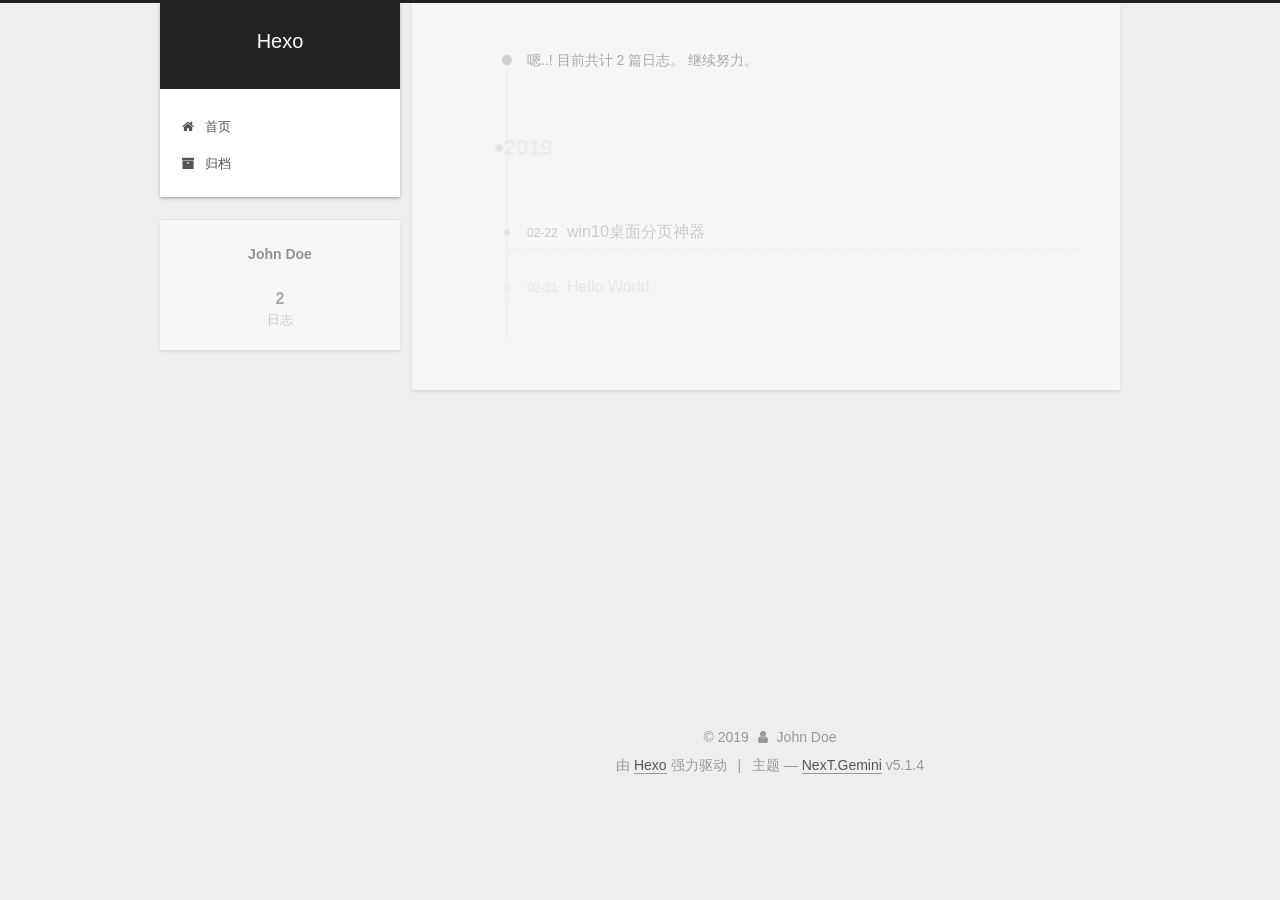
<file: archives/2019/index.html>
<!DOCTYPE html>



  


<html class="theme-next gemini use-motion" lang="zh-Hans">
<head><meta name="generator" content="Hexo 3.8.0">
  <meta charset="UTF-8">
<meta http-equiv="X-UA-Compatible" content="IE=edge">
<meta name="viewport" content="width=device-width, initial-scale=1, maximum-scale=1">
<meta name="theme-color" content="#222">









<meta http-equiv="Cache-Control" content="no-transform">
<meta http-equiv="Cache-Control" content="no-siteapp">
















  
  
  <link href="/lib/fancybox/source/jquery.fancybox.css?v=2.1.5" rel="stylesheet" type="text/css">







<link href="/lib/font-awesome/css/font-awesome.min.css?v=4.6.2" rel="stylesheet" type="text/css">

<link href="/css/main.css?v=5.1.4" rel="stylesheet" type="text/css">


  <link rel="apple-touch-icon" sizes="180x180" href="/images/apple-touch-icon-next.png?v=5.1.4">


  <link rel="icon" type="image/png" sizes="32x32" href="/images/favicon-32x32-next.png?v=5.1.4">


  <link rel="icon" type="image/png" sizes="16x16" href="/images/favicon-16x16-next.png?v=5.1.4">


  <link rel="mask-icon" href="/images/logo.svg?v=5.1.4" color="#222">





  <meta name="keywords" content="Hexo, NexT">










<meta property="og:type" content="website">
<meta property="og:title" content="Hexo">
<meta property="og:url" content="http://yoursite.com/archives/2019/index.html">
<meta property="og:site_name" content="Hexo">
<meta property="og:locale" content="zh-Hans">
<meta name="twitter:card" content="summary">
<meta name="twitter:title" content="Hexo">



<script type="text/javascript" id="hexo.configurations">
  var NexT = window.NexT || {};
  var CONFIG = {
    root: '/',
    scheme: 'Gemini',
    version: '5.1.4',
    sidebar: {"position":"left","display":"post","offset":12,"b2t":false,"scrollpercent":false,"onmobile":false},
    fancybox: true,
    tabs: true,
    motion: {"enable":true,"async":false,"transition":{"post_block":"fadeIn","post_header":"slideDownIn","post_body":"slideDownIn","coll_header":"slideLeftIn","sidebar":"slideUpIn"}},
    duoshuo: {
      userId: '0',
      author: '博主'
    },
    algolia: {
      applicationID: '',
      apiKey: '',
      indexName: '',
      hits: {"per_page":10},
      labels: {"input_placeholder":"Search for Posts","hits_empty":"We didn't find any results for the search: ${query}","hits_stats":"${hits} results found in ${time} ms"}
    }
  };
</script>



  <link rel="canonical" href="http://yoursite.com/archives/2019/">





  <title>归档 | Hexo</title>
  








</head>

<body itemscope itemtype="http://schema.org/WebPage" lang="zh-Hans">

  
  
    
  

  <div class="container sidebar-position-left page-archive">
    <div class="headband"></div>

    <header id="header" class="header" itemscope itemtype="http://schema.org/WPHeader">
      <div class="header-inner"><div class="site-brand-wrapper">
  <div class="site-meta ">
    

    <div class="custom-logo-site-title">
      <a href="/" class="brand" rel="start">
        <span class="logo-line-before"><i></i></span>
        <span class="site-title">Hexo</span>
        <span class="logo-line-after"><i></i></span>
      </a>
    </div>
      
        <p class="site-subtitle"></p>
      
  </div>

  <div class="site-nav-toggle">
    <button>
      <span class="btn-bar"></span>
      <span class="btn-bar"></span>
      <span class="btn-bar"></span>
    </button>
  </div>
</div>

<nav class="site-nav">
  

  
    <ul id="menu" class="menu">
      
        
        <li class="menu-item menu-item-home">
          <a href="/" rel="section">
            
              <i class="menu-item-icon fa fa-fw fa-home"></i> <br>
            
            首页
          </a>
        </li>
      
        
        <li class="menu-item menu-item-archives">
          <a href="/archives/" rel="section">
            
              <i class="menu-item-icon fa fa-fw fa-archive"></i> <br>
            
            归档
          </a>
        </li>
      

      
    </ul>
  

  
</nav>



 </div>
    </header>

    <main id="main" class="main">
      <div class="main-inner">
        <div class="content-wrap">
          <div id="content" class="content">
            

  
  
  
  <div class="post-block archive">
    <div id="posts" class="posts-collapse">
      <span class="archive-move-on"></span>

      <span class="archive-page-counter">
        
        
        
          
        
        嗯..! 目前共计 2 篇日志。 继续努力。
      </span>

      

        
        
        

        
          
          <div class="collection-title">
            <h1 class="archive-year" id="archive-year-2019">2019</h1>
          </div>
        
        

        

  <article class="post post-type-normal" itemscope itemtype="http://schema.org/Article">
    <header class="post-header">

      <h2 class="post-title">
        
            <a class="post-title-link" href="/2019/02/22/win10桌面分页神器——-Fences/" itemprop="url">
              
                <span itemprop="name">win10桌面分页神器</span>
              
            </a>
        
      </h2>

      <div class="post-meta">
        <time class="post-time" itemprop="dateCreated" datetime="2019-02-22T11:10:10+08:00" content="2019-02-22">
          02-22
        </time>
      </div>

    </header>
  </article>



      

        
        
        

        
        

        

  <article class="post post-type-normal" itemscope itemtype="http://schema.org/Article">
    <header class="post-header">

      <h2 class="post-title">
        
            <a class="post-title-link" href="/2019/02/21/hello-world/" itemprop="url">
              
                <span itemprop="name">Hello World</span>
              
            </a>
        
      </h2>

      <div class="post-meta">
        <time class="post-time" itemprop="dateCreated" datetime="2019-02-21T10:52:11+08:00" content="2019-02-21">
          02-21
        </time>
      </div>

    </header>
  </article>



      

    </div>
  </div>
  
  
  

  



          </div>
          


          

        </div>
        
          
  
  <div class="sidebar-toggle">
    <div class="sidebar-toggle-line-wrap">
      <span class="sidebar-toggle-line sidebar-toggle-line-first"></span>
      <span class="sidebar-toggle-line sidebar-toggle-line-middle"></span>
      <span class="sidebar-toggle-line sidebar-toggle-line-last"></span>
    </div>
  </div>

  <aside id="sidebar" class="sidebar">
    
    <div class="sidebar-inner">

      

      

      <section class="site-overview-wrap sidebar-panel sidebar-panel-active">
        <div class="site-overview">
          <div class="site-author motion-element" itemprop="author" itemscope itemtype="http://schema.org/Person">
            
              <p class="site-author-name" itemprop="name">John Doe</p>
              <p class="site-description motion-element" itemprop="description"></p>
          </div>

          <nav class="site-state motion-element">

            
              <div class="site-state-item site-state-posts">
              
                <a href="/archives/">
              
                  <span class="site-state-item-count">2</span>
                  <span class="site-state-item-name">日志</span>
                </a>
              </div>
            

            

            

          </nav>

          

          

          
          

          
          

          

        </div>
      </section>

      

      

    </div>
  </aside>


        
      </div>
    </main>

    <footer id="footer" class="footer">
      <div class="footer-inner">
        <div class="copyright">&copy; <span itemprop="copyrightYear">2019</span>
  <span class="with-love">
    <i class="fa fa-user"></i>
  </span>
  <span class="author" itemprop="copyrightHolder">John Doe</span>

  
</div>


  <div class="powered-by">由 <a class="theme-link" target="_blank" href="https://hexo.io">Hexo</a> 强力驱动</div>



  <span class="post-meta-divider">|</span>



  <div class="theme-info">主题 &mdash; <a class="theme-link" target="_blank" href="https://github.com/iissnan/hexo-theme-next">NexT.Gemini</a> v5.1.4</div>




        







        
      </div>
    </footer>

    
      <div class="back-to-top">
        <i class="fa fa-arrow-up"></i>
        
      </div>
    

    

  </div>

  

<script type="text/javascript">
  if (Object.prototype.toString.call(window.Promise) !== '[object Function]') {
    window.Promise = null;
  }
</script>









  












  
  
    <script type="text/javascript" src="/lib/jquery/index.js?v=2.1.3"></script>
  

  
  
    <script type="text/javascript" src="/lib/fastclick/lib/fastclick.min.js?v=1.0.6"></script>
  

  
  
    <script type="text/javascript" src="/lib/jquery_lazyload/jquery.lazyload.js?v=1.9.7"></script>
  

  
  
    <script type="text/javascript" src="/lib/velocity/velocity.min.js?v=1.2.1"></script>
  

  
  
    <script type="text/javascript" src="/lib/velocity/velocity.ui.min.js?v=1.2.1"></script>
  

  
  
    <script type="text/javascript" src="/lib/fancybox/source/jquery.fancybox.pack.js?v=2.1.5"></script>
  


  


  <script type="text/javascript" src="/js/src/utils.js?v=5.1.4"></script>

  <script type="text/javascript" src="/js/src/motion.js?v=5.1.4"></script>



  
  


  <script type="text/javascript" src="/js/src/affix.js?v=5.1.4"></script>

  <script type="text/javascript" src="/js/src/schemes/pisces.js?v=5.1.4"></script>



  

  


  <script type="text/javascript" src="/js/src/bootstrap.js?v=5.1.4"></script>



  


  




	





  





  












  





  

  

  

  
  

  

  

  

</body>
</html>
</file>
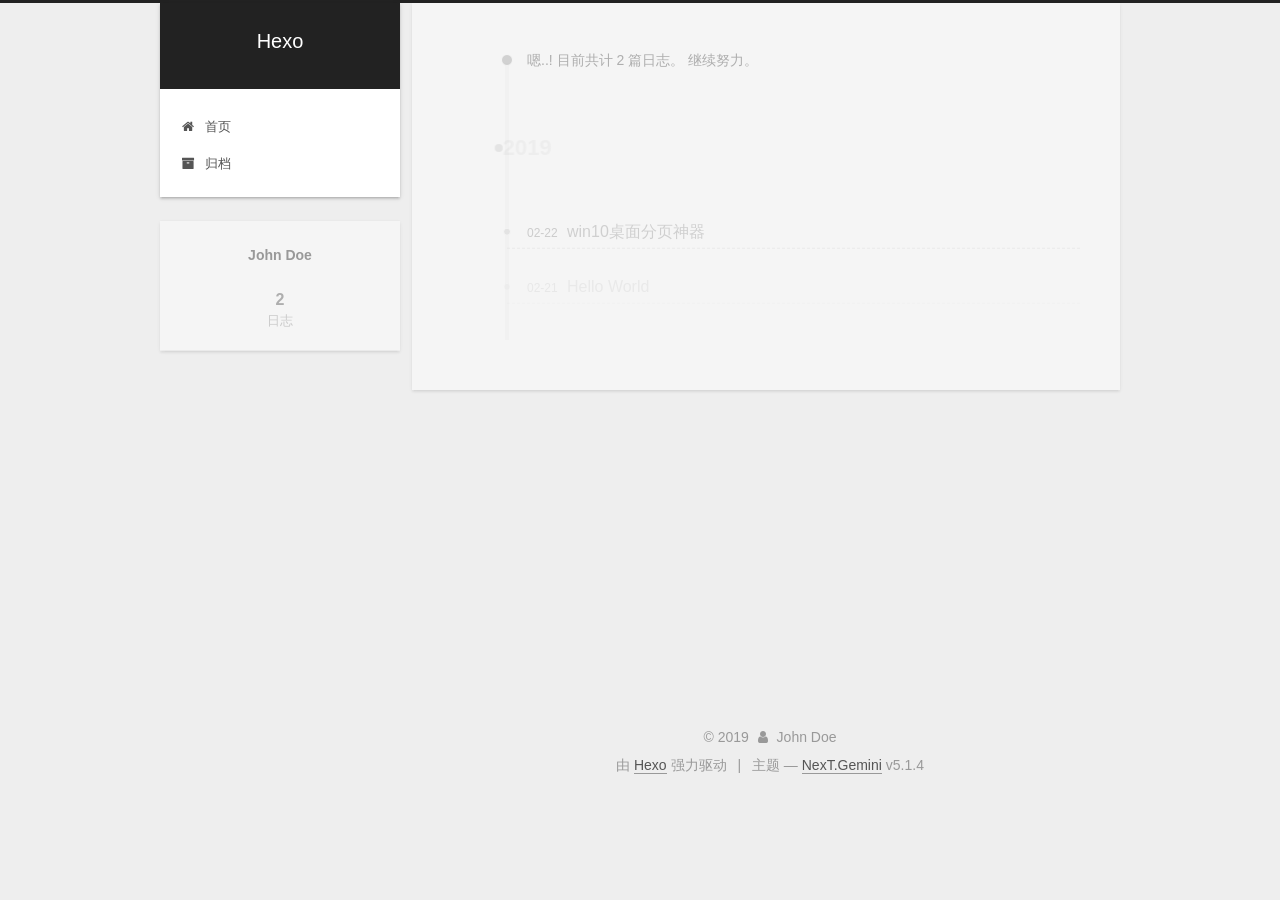
<file: archives/2019/02/index.html>
<!DOCTYPE html>



  


<html class="theme-next gemini use-motion" lang="zh-Hans">
<head><meta name="generator" content="Hexo 3.8.0">
  <meta charset="UTF-8">
<meta http-equiv="X-UA-Compatible" content="IE=edge">
<meta name="viewport" content="width=device-width, initial-scale=1, maximum-scale=1">
<meta name="theme-color" content="#222">









<meta http-equiv="Cache-Control" content="no-transform">
<meta http-equiv="Cache-Control" content="no-siteapp">
















  
  
  <link href="/lib/fancybox/source/jquery.fancybox.css?v=2.1.5" rel="stylesheet" type="text/css">







<link href="/lib/font-awesome/css/font-awesome.min.css?v=4.6.2" rel="stylesheet" type="text/css">

<link href="/css/main.css?v=5.1.4" rel="stylesheet" type="text/css">


  <link rel="apple-touch-icon" sizes="180x180" href="/images/apple-touch-icon-next.png?v=5.1.4">


  <link rel="icon" type="image/png" sizes="32x32" href="/images/favicon-32x32-next.png?v=5.1.4">


  <link rel="icon" type="image/png" sizes="16x16" href="/images/favicon-16x16-next.png?v=5.1.4">


  <link rel="mask-icon" href="/images/logo.svg?v=5.1.4" color="#222">





  <meta name="keywords" content="Hexo, NexT">










<meta property="og:type" content="website">
<meta property="og:title" content="Hexo">
<meta property="og:url" content="http://yoursite.com/archives/2019/02/index.html">
<meta property="og:site_name" content="Hexo">
<meta property="og:locale" content="zh-Hans">
<meta name="twitter:card" content="summary">
<meta name="twitter:title" content="Hexo">



<script type="text/javascript" id="hexo.configurations">
  var NexT = window.NexT || {};
  var CONFIG = {
    root: '/',
    scheme: 'Gemini',
    version: '5.1.4',
    sidebar: {"position":"left","display":"post","offset":12,"b2t":false,"scrollpercent":false,"onmobile":false},
    fancybox: true,
    tabs: true,
    motion: {"enable":true,"async":false,"transition":{"post_block":"fadeIn","post_header":"slideDownIn","post_body":"slideDownIn","coll_header":"slideLeftIn","sidebar":"slideUpIn"}},
    duoshuo: {
      userId: '0',
      author: '博主'
    },
    algolia: {
      applicationID: '',
      apiKey: '',
      indexName: '',
      hits: {"per_page":10},
      labels: {"input_placeholder":"Search for Posts","hits_empty":"We didn't find any results for the search: ${query}","hits_stats":"${hits} results found in ${time} ms"}
    }
  };
</script>



  <link rel="canonical" href="http://yoursite.com/archives/2019/02/">





  <title>归档 | Hexo</title>
  








</head>

<body itemscope itemtype="http://schema.org/WebPage" lang="zh-Hans">

  
  
    
  

  <div class="container sidebar-position-left page-archive">
    <div class="headband"></div>

    <header id="header" class="header" itemscope itemtype="http://schema.org/WPHeader">
      <div class="header-inner"><div class="site-brand-wrapper">
  <div class="site-meta ">
    

    <div class="custom-logo-site-title">
      <a href="/" class="brand" rel="start">
        <span class="logo-line-before"><i></i></span>
        <span class="site-title">Hexo</span>
        <span class="logo-line-after"><i></i></span>
      </a>
    </div>
      
        <p class="site-subtitle"></p>
      
  </div>

  <div class="site-nav-toggle">
    <button>
      <span class="btn-bar"></span>
      <span class="btn-bar"></span>
      <span class="btn-bar"></span>
    </button>
  </div>
</div>

<nav class="site-nav">
  

  
    <ul id="menu" class="menu">
      
        
        <li class="menu-item menu-item-home">
          <a href="/" rel="section">
            
              <i class="menu-item-icon fa fa-fw fa-home"></i> <br>
            
            首页
          </a>
        </li>
      
        
        <li class="menu-item menu-item-archives">
          <a href="/archives/" rel="section">
            
              <i class="menu-item-icon fa fa-fw fa-archive"></i> <br>
            
            归档
          </a>
        </li>
      

      
    </ul>
  

  
</nav>



 </div>
    </header>

    <main id="main" class="main">
      <div class="main-inner">
        <div class="content-wrap">
          <div id="content" class="content">
            

  
  
  
  <div class="post-block archive">
    <div id="posts" class="posts-collapse">
      <span class="archive-move-on"></span>

      <span class="archive-page-counter">
        
        
        
          
        
        嗯..! 目前共计 2 篇日志。 继续努力。
      </span>

      

        
        
        

        
          
          <div class="collection-title">
            <h1 class="archive-year" id="archive-year-2019">2019</h1>
          </div>
        
        

        

  <article class="post post-type-normal" itemscope itemtype="http://schema.org/Article">
    <header class="post-header">

      <h2 class="post-title">
        
            <a class="post-title-link" href="/2019/02/22/win10桌面分页神器——-Fences/" itemprop="url">
              
                <span itemprop="name">win10桌面分页神器</span>
              
            </a>
        
      </h2>

      <div class="post-meta">
        <time class="post-time" itemprop="dateCreated" datetime="2019-02-22T11:10:10+08:00" content="2019-02-22">
          02-22
        </time>
      </div>

    </header>
  </article>



      

        
        
        

        
        

        

  <article class="post post-type-normal" itemscope itemtype="http://schema.org/Article">
    <header class="post-header">

      <h2 class="post-title">
        
            <a class="post-title-link" href="/2019/02/21/hello-world/" itemprop="url">
              
                <span itemprop="name">Hello World</span>
              
            </a>
        
      </h2>

      <div class="post-meta">
        <time class="post-time" itemprop="dateCreated" datetime="2019-02-21T10:52:11+08:00" content="2019-02-21">
          02-21
        </time>
      </div>

    </header>
  </article>



      

    </div>
  </div>
  
  
  

  



          </div>
          


          

        </div>
        
          
  
  <div class="sidebar-toggle">
    <div class="sidebar-toggle-line-wrap">
      <span class="sidebar-toggle-line sidebar-toggle-line-first"></span>
      <span class="sidebar-toggle-line sidebar-toggle-line-middle"></span>
      <span class="sidebar-toggle-line sidebar-toggle-line-last"></span>
    </div>
  </div>

  <aside id="sidebar" class="sidebar">
    
    <div class="sidebar-inner">

      

      

      <section class="site-overview-wrap sidebar-panel sidebar-panel-active">
        <div class="site-overview">
          <div class="site-author motion-element" itemprop="author" itemscope itemtype="http://schema.org/Person">
            
              <p class="site-author-name" itemprop="name">John Doe</p>
              <p class="site-description motion-element" itemprop="description"></p>
          </div>

          <nav class="site-state motion-element">

            
              <div class="site-state-item site-state-posts">
              
                <a href="/archives/">
              
                  <span class="site-state-item-count">2</span>
                  <span class="site-state-item-name">日志</span>
                </a>
              </div>
            

            

            

          </nav>

          

          

          
          

          
          

          

        </div>
      </section>

      

      

    </div>
  </aside>


        
      </div>
    </main>

    <footer id="footer" class="footer">
      <div class="footer-inner">
        <div class="copyright">&copy; <span itemprop="copyrightYear">2019</span>
  <span class="with-love">
    <i class="fa fa-user"></i>
  </span>
  <span class="author" itemprop="copyrightHolder">John Doe</span>

  
</div>


  <div class="powered-by">由 <a class="theme-link" target="_blank" href="https://hexo.io">Hexo</a> 强力驱动</div>



  <span class="post-meta-divider">|</span>



  <div class="theme-info">主题 &mdash; <a class="theme-link" target="_blank" href="https://github.com/iissnan/hexo-theme-next">NexT.Gemini</a> v5.1.4</div>




        







        
      </div>
    </footer>

    
      <div class="back-to-top">
        <i class="fa fa-arrow-up"></i>
        
      </div>
    

    

  </div>

  

<script type="text/javascript">
  if (Object.prototype.toString.call(window.Promise) !== '[object Function]') {
    window.Promise = null;
  }
</script>









  












  
  
    <script type="text/javascript" src="/lib/jquery/index.js?v=2.1.3"></script>
  

  
  
    <script type="text/javascript" src="/lib/fastclick/lib/fastclick.min.js?v=1.0.6"></script>
  

  
  
    <script type="text/javascript" src="/lib/jquery_lazyload/jquery.lazyload.js?v=1.9.7"></script>
  

  
  
    <script type="text/javascript" src="/lib/velocity/velocity.min.js?v=1.2.1"></script>
  

  
  
    <script type="text/javascript" src="/lib/velocity/velocity.ui.min.js?v=1.2.1"></script>
  

  
  
    <script type="text/javascript" src="/lib/fancybox/source/jquery.fancybox.pack.js?v=2.1.5"></script>
  


  


  <script type="text/javascript" src="/js/src/utils.js?v=5.1.4"></script>

  <script type="text/javascript" src="/js/src/motion.js?v=5.1.4"></script>



  
  


  <script type="text/javascript" src="/js/src/affix.js?v=5.1.4"></script>

  <script type="text/javascript" src="/js/src/schemes/pisces.js?v=5.1.4"></script>



  

  


  <script type="text/javascript" src="/js/src/bootstrap.js?v=5.1.4"></script>



  


  




	





  





  












  





  

  

  

  
  

  

  

  

</body>
</html>
</file>
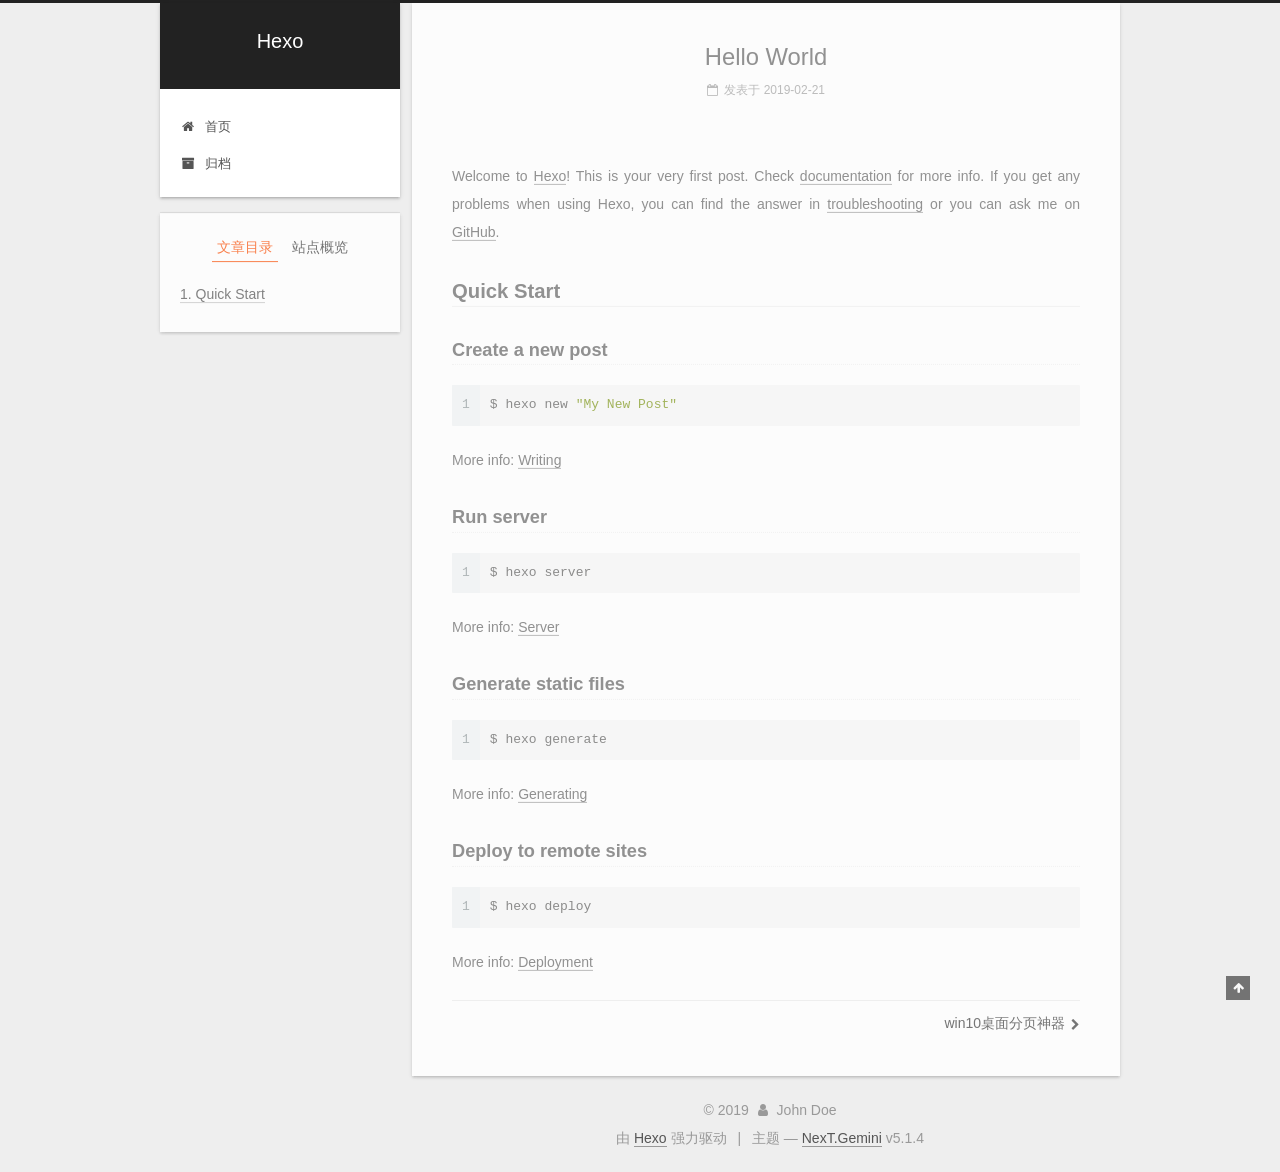
<file: 2019/02/21/hello-world/index.html>
<!DOCTYPE html>



  


<html class="theme-next gemini use-motion" lang="zh-Hans">
<head><meta name="generator" content="Hexo 3.8.0">
  <meta charset="UTF-8">
<meta http-equiv="X-UA-Compatible" content="IE=edge">
<meta name="viewport" content="width=device-width, initial-scale=1, maximum-scale=1">
<meta name="theme-color" content="#222">









<meta http-equiv="Cache-Control" content="no-transform">
<meta http-equiv="Cache-Control" content="no-siteapp">
















  
  
  <link href="/lib/fancybox/source/jquery.fancybox.css?v=2.1.5" rel="stylesheet" type="text/css">







<link href="/lib/font-awesome/css/font-awesome.min.css?v=4.6.2" rel="stylesheet" type="text/css">

<link href="/css/main.css?v=5.1.4" rel="stylesheet" type="text/css">


  <link rel="apple-touch-icon" sizes="180x180" href="/images/apple-touch-icon-next.png?v=5.1.4">


  <link rel="icon" type="image/png" sizes="32x32" href="/images/favicon-32x32-next.png?v=5.1.4">


  <link rel="icon" type="image/png" sizes="16x16" href="/images/favicon-16x16-next.png?v=5.1.4">


  <link rel="mask-icon" href="/images/logo.svg?v=5.1.4" color="#222">





  <meta name="keywords" content="Hexo, NexT">










<meta name="description" content="Welcome to Hexo! This is your very first post. Check documentation for more info. If you get any problems when using Hexo, you can find the answer in troubleshooting or you can ask me on GitHub. Quick">
<meta property="og:type" content="article">
<meta property="og:title" content="Hello World">
<meta property="og:url" content="http://yoursite.com/2019/02/21/hello-world/index.html">
<meta property="og:site_name" content="Hexo">
<meta property="og:description" content="Welcome to Hexo! This is your very first post. Check documentation for more info. If you get any problems when using Hexo, you can find the answer in troubleshooting or you can ask me on GitHub. Quick">
<meta property="og:locale" content="zh-Hans">
<meta property="og:updated_time" content="2019-02-21T02:52:11.101Z">
<meta name="twitter:card" content="summary">
<meta name="twitter:title" content="Hello World">
<meta name="twitter:description" content="Welcome to Hexo! This is your very first post. Check documentation for more info. If you get any problems when using Hexo, you can find the answer in troubleshooting or you can ask me on GitHub. Quick">



<script type="text/javascript" id="hexo.configurations">
  var NexT = window.NexT || {};
  var CONFIG = {
    root: '/',
    scheme: 'Gemini',
    version: '5.1.4',
    sidebar: {"position":"left","display":"post","offset":12,"b2t":false,"scrollpercent":false,"onmobile":false},
    fancybox: true,
    tabs: true,
    motion: {"enable":true,"async":false,"transition":{"post_block":"fadeIn","post_header":"slideDownIn","post_body":"slideDownIn","coll_header":"slideLeftIn","sidebar":"slideUpIn"}},
    duoshuo: {
      userId: '0',
      author: '博主'
    },
    algolia: {
      applicationID: '',
      apiKey: '',
      indexName: '',
      hits: {"per_page":10},
      labels: {"input_placeholder":"Search for Posts","hits_empty":"We didn't find any results for the search: ${query}","hits_stats":"${hits} results found in ${time} ms"}
    }
  };
</script>



  <link rel="canonical" href="http://yoursite.com/2019/02/21/hello-world/">





  <title>Hello World | Hexo</title>
  








</head>

<body itemscope itemtype="http://schema.org/WebPage" lang="zh-Hans">

  
  
    
  

  <div class="container sidebar-position-left page-post-detail">
    <div class="headband"></div>

    <header id="header" class="header" itemscope itemtype="http://schema.org/WPHeader">
      <div class="header-inner"><div class="site-brand-wrapper">
  <div class="site-meta ">
    

    <div class="custom-logo-site-title">
      <a href="/" class="brand" rel="start">
        <span class="logo-line-before"><i></i></span>
        <span class="site-title">Hexo</span>
        <span class="logo-line-after"><i></i></span>
      </a>
    </div>
      
        <p class="site-subtitle"></p>
      
  </div>

  <div class="site-nav-toggle">
    <button>
      <span class="btn-bar"></span>
      <span class="btn-bar"></span>
      <span class="btn-bar"></span>
    </button>
  </div>
</div>

<nav class="site-nav">
  

  
    <ul id="menu" class="menu">
      
        
        <li class="menu-item menu-item-home">
          <a href="/" rel="section">
            
              <i class="menu-item-icon fa fa-fw fa-home"></i> <br>
            
            首页
          </a>
        </li>
      
        
        <li class="menu-item menu-item-archives">
          <a href="/archives/" rel="section">
            
              <i class="menu-item-icon fa fa-fw fa-archive"></i> <br>
            
            归档
          </a>
        </li>
      

      
    </ul>
  

  
</nav>



 </div>
    </header>

    <main id="main" class="main">
      <div class="main-inner">
        <div class="content-wrap">
          <div id="content" class="content">
            

  <div id="posts" class="posts-expand">
    

  

  
  
  

  <article class="post post-type-normal" itemscope itemtype="http://schema.org/Article">
  
  
  
  <div class="post-block">
    <link itemprop="mainEntityOfPage" href="http://yoursite.com/2019/02/21/hello-world/">

    <span hidden itemprop="author" itemscope itemtype="http://schema.org/Person">
      <meta itemprop="name" content="John Doe">
      <meta itemprop="description" content>
      <meta itemprop="image" content="/images/avatar.gif">
    </span>

    <span hidden itemprop="publisher" itemscope itemtype="http://schema.org/Organization">
      <meta itemprop="name" content="Hexo">
    </span>

    
      <header class="post-header">

        
        
          <h1 class="post-title" itemprop="name headline">Hello World</h1>
        

        <div class="post-meta">
          <span class="post-time">
            
              <span class="post-meta-item-icon">
                <i class="fa fa-calendar-o"></i>
              </span>
              
                <span class="post-meta-item-text">发表于</span>
              
              <time title="创建于" itemprop="dateCreated datePublished" datetime="2019-02-21T10:52:11+08:00">
                2019-02-21
              </time>
            

            

            
          </span>

          

          
            
          

          
          

          

          

          

        </div>
      </header>
    

    
    
    
    <div class="post-body" itemprop="articleBody">

      
      

      
        <p>Welcome to <a href="https://hexo.io/" target="_blank" rel="noopener">Hexo</a>! This is your very first post. Check <a href="https://hexo.io/docs/" target="_blank" rel="noopener">documentation</a> for more info. If you get any problems when using Hexo, you can find the answer in <a href="https://hexo.io/docs/troubleshooting.html" target="_blank" rel="noopener">troubleshooting</a> or you can ask me on <a href="https://github.com/hexojs/hexo/issues" target="_blank" rel="noopener">GitHub</a>.</p>
<h2 id="Quick-Start"><a href="#Quick-Start" class="headerlink" title="Quick Start"></a>Quick Start</h2><h3 id="Create-a-new-post"><a href="#Create-a-new-post" class="headerlink" title="Create a new post"></a>Create a new post</h3><figure class="highlight bash"><table><tr><td class="gutter"><pre><span class="line">1</span><br></pre></td><td class="code"><pre><span class="line">$ hexo new <span class="string">"My New Post"</span></span><br></pre></td></tr></table></figure>
<p>More info: <a href="https://hexo.io/docs/writing.html" target="_blank" rel="noopener">Writing</a></p>
<h3 id="Run-server"><a href="#Run-server" class="headerlink" title="Run server"></a>Run server</h3><figure class="highlight bash"><table><tr><td class="gutter"><pre><span class="line">1</span><br></pre></td><td class="code"><pre><span class="line">$ hexo server</span><br></pre></td></tr></table></figure>
<p>More info: <a href="https://hexo.io/docs/server.html" target="_blank" rel="noopener">Server</a></p>
<h3 id="Generate-static-files"><a href="#Generate-static-files" class="headerlink" title="Generate static files"></a>Generate static files</h3><figure class="highlight bash"><table><tr><td class="gutter"><pre><span class="line">1</span><br></pre></td><td class="code"><pre><span class="line">$ hexo generate</span><br></pre></td></tr></table></figure>
<p>More info: <a href="https://hexo.io/docs/generating.html" target="_blank" rel="noopener">Generating</a></p>
<h3 id="Deploy-to-remote-sites"><a href="#Deploy-to-remote-sites" class="headerlink" title="Deploy to remote sites"></a>Deploy to remote sites</h3><figure class="highlight bash"><table><tr><td class="gutter"><pre><span class="line">1</span><br></pre></td><td class="code"><pre><span class="line">$ hexo deploy</span><br></pre></td></tr></table></figure>
<p>More info: <a href="https://hexo.io/docs/deployment.html" target="_blank" rel="noopener">Deployment</a></p>

      
    </div>
    
    
    

    

    

    

    <footer class="post-footer">
      

      
      
      

      
        <div class="post-nav">
          <div class="post-nav-next post-nav-item">
            
          </div>

          <span class="post-nav-divider"></span>

          <div class="post-nav-prev post-nav-item">
            
              <a href="/2019/02/22/win10桌面分页神器——-Fences/" rel="prev" title="win10桌面分页神器">
                win10桌面分页神器 <i class="fa fa-chevron-right"></i>
              </a>
            
          </div>
        </div>
      

      
      
    </footer>
  </div>
  
  
  
  </article>



    <div class="post-spread">
      
    </div>
  </div>


          </div>
          


          

  



        </div>
        
          
  
  <div class="sidebar-toggle">
    <div class="sidebar-toggle-line-wrap">
      <span class="sidebar-toggle-line sidebar-toggle-line-first"></span>
      <span class="sidebar-toggle-line sidebar-toggle-line-middle"></span>
      <span class="sidebar-toggle-line sidebar-toggle-line-last"></span>
    </div>
  </div>

  <aside id="sidebar" class="sidebar">
    
    <div class="sidebar-inner">

      

      
        <ul class="sidebar-nav motion-element">
          <li class="sidebar-nav-toc sidebar-nav-active" data-target="post-toc-wrap">
            文章目录
          </li>
          <li class="sidebar-nav-overview" data-target="site-overview-wrap">
            站点概览
          </li>
        </ul>
      

      <section class="site-overview-wrap sidebar-panel">
        <div class="site-overview">
          <div class="site-author motion-element" itemprop="author" itemscope itemtype="http://schema.org/Person">
            
              <p class="site-author-name" itemprop="name">John Doe</p>
              <p class="site-description motion-element" itemprop="description"></p>
          </div>

          <nav class="site-state motion-element">

            
              <div class="site-state-item site-state-posts">
              
                <a href="/archives/">
              
                  <span class="site-state-item-count">2</span>
                  <span class="site-state-item-name">日志</span>
                </a>
              </div>
            

            

            

          </nav>

          

          

          
          

          
          

          

        </div>
      </section>

      
      <!--noindex-->
        <section class="post-toc-wrap motion-element sidebar-panel sidebar-panel-active">
          <div class="post-toc">

            
              
            

            
              <div class="post-toc-content"><ol class="nav"><li class="nav-item nav-level-2"><a class="nav-link" href="#Quick-Start"><span class="nav-number">1.</span> <span class="nav-text">Quick Start</span></a><ol class="nav-child"><li class="nav-item nav-level-3"><a class="nav-link" href="#Create-a-new-post"><span class="nav-number">1.1.</span> <span class="nav-text">Create a new post</span></a></li><li class="nav-item nav-level-3"><a class="nav-link" href="#Run-server"><span class="nav-number">1.2.</span> <span class="nav-text">Run server</span></a></li><li class="nav-item nav-level-3"><a class="nav-link" href="#Generate-static-files"><span class="nav-number">1.3.</span> <span class="nav-text">Generate static files</span></a></li><li class="nav-item nav-level-3"><a class="nav-link" href="#Deploy-to-remote-sites"><span class="nav-number">1.4.</span> <span class="nav-text">Deploy to remote sites</span></a></li></ol></li></ol></div>
            

          </div>
        </section>
      <!--/noindex-->
      

      

    </div>
  </aside>


        
      </div>
    </main>

    <footer id="footer" class="footer">
      <div class="footer-inner">
        <div class="copyright">&copy; <span itemprop="copyrightYear">2019</span>
  <span class="with-love">
    <i class="fa fa-user"></i>
  </span>
  <span class="author" itemprop="copyrightHolder">John Doe</span>

  
</div>


  <div class="powered-by">由 <a class="theme-link" target="_blank" href="https://hexo.io">Hexo</a> 强力驱动</div>



  <span class="post-meta-divider">|</span>



  <div class="theme-info">主题 &mdash; <a class="theme-link" target="_blank" href="https://github.com/iissnan/hexo-theme-next">NexT.Gemini</a> v5.1.4</div>




        







        
      </div>
    </footer>

    
      <div class="back-to-top">
        <i class="fa fa-arrow-up"></i>
        
      </div>
    

    

  </div>

  

<script type="text/javascript">
  if (Object.prototype.toString.call(window.Promise) !== '[object Function]') {
    window.Promise = null;
  }
</script>









  












  
  
    <script type="text/javascript" src="/lib/jquery/index.js?v=2.1.3"></script>
  

  
  
    <script type="text/javascript" src="/lib/fastclick/lib/fastclick.min.js?v=1.0.6"></script>
  

  
  
    <script type="text/javascript" src="/lib/jquery_lazyload/jquery.lazyload.js?v=1.9.7"></script>
  

  
  
    <script type="text/javascript" src="/lib/velocity/velocity.min.js?v=1.2.1"></script>
  

  
  
    <script type="text/javascript" src="/lib/velocity/velocity.ui.min.js?v=1.2.1"></script>
  

  
  
    <script type="text/javascript" src="/lib/fancybox/source/jquery.fancybox.pack.js?v=2.1.5"></script>
  


  


  <script type="text/javascript" src="/js/src/utils.js?v=5.1.4"></script>

  <script type="text/javascript" src="/js/src/motion.js?v=5.1.4"></script>



  
  


  <script type="text/javascript" src="/js/src/affix.js?v=5.1.4"></script>

  <script type="text/javascript" src="/js/src/schemes/pisces.js?v=5.1.4"></script>



  
  <script type="text/javascript" src="/js/src/scrollspy.js?v=5.1.4"></script>
<script type="text/javascript" src="/js/src/post-details.js?v=5.1.4"></script>



  


  <script type="text/javascript" src="/js/src/bootstrap.js?v=5.1.4"></script>



  


  




	





  





  












  





  

  

  

  
  

  

  

  

</body>
</html>
</file>
<file: css/main.css>
/* normalize.css v3.0.2 | MIT License | git.io/normalize */
html {
  font-family: sans-serif; /* 1 */
  -ms-text-size-adjust: 100%; /* 2 */
  -webkit-text-size-adjust: 100%; /* 2 */
}
body {
  margin: 0;
}
article,
aside,
details,
figcaption,
figure,
footer,
header,
hgroup,
main,
menu,
nav,
section,
summary {
  display: block;
}
audio,
canvas,
progress,
video {
  display: inline-block; /* 1 */
  vertical-align: baseline; /* 2 */
}
audio:not([controls]) {
  display: none;
  height: 0;
}
[hidden],
template {
  display: none;
}
a {
  background-color: transparent;
}
a:active,
a:hover {
  outline: 0;
}
abbr[title] {
  border-bottom: 1px dotted;
}
b,
strong {
  font-weight: bold;
}
dfn {
  font-style: italic;
}
h1 {
  font-size: 2em;
  margin: 0.67em 0;
}
mark {
  background: #ff0;
  color: #000;
}
small {
  font-size: 80%;
}
sub,
sup {
  font-size: 75%;
  line-height: 0;
  position: relative;
  vertical-align: baseline;
}
sup {
  top: -0.5em;
}
sub {
  bottom: -0.25em;
}
img {
  border: 0;
}
svg:not(:root) {
  overflow: hidden;
}
figure {
  margin: 1em 40px;
}
hr {
  -moz-box-sizing: content-box;
  box-sizing: content-box;
  height: 0;
}
pre {
  overflow: auto;
}
code,
kbd,
pre,
samp {
  font-family: monospace, monospace;
  font-size: 1em;
}
button,
input,
optgroup,
select,
textarea {
  color: inherit; /* 1 */
  font: inherit; /* 2 */
  margin: 0; /* 3 */
}
button {
  overflow: visible;
}
button,
select {
  text-transform: none;
}
button,
html input[type="button"],
input[type="reset"],
input[type="submit"] {
  -webkit-appearance: button; /* 2 */
  cursor: pointer; /* 3 */
}
button[disabled],
html input[disabled] {
  cursor: default;
}
button::-moz-focus-inner,
input::-moz-focus-inner {
  border: 0;
  padding: 0;
}
input {
  line-height: normal;
}
input[type="checkbox"],
input[type="radio"] {
  box-sizing: border-box; /* 1 */
  padding: 0; /* 2 */
}
input[type="number"]::-webkit-inner-spin-button,
input[type="number"]::-webkit-outer-spin-button {
  height: auto;
}
input[type="search"] {
  -webkit-appearance: textfield; /* 1 */
  -moz-box-sizing: content-box;
  -webkit-box-sizing: content-box; /* 2 */
  box-sizing: content-box;
}
input[type="search"]::-webkit-search-cancel-button,
input[type="search"]::-webkit-search-decoration {
  -webkit-appearance: none;
}
fieldset {
  border: 1px solid #c0c0c0;
  margin: 0 2px;
  padding: 0.35em 0.625em 0.75em;
}
legend {
  border: 0; /* 1 */
  padding: 0; /* 2 */
}
textarea {
  overflow: auto;
}
optgroup {
  font-weight: bold;
}
table {
  border-collapse: collapse;
  border-spacing: 0;
}
td,
th {
  padding: 0;
}
::selection {
  background: #262a30;
  color: #fff;
}
body {
  position: relative;
  font-family: 'Lato', "PingFang SC", "Microsoft YaHei", sans-serif;
  font-size: 14px;
  line-height: 2;
  color: #555;
  background: #eee;
}
@media (max-width: 767px) {
  body {
    padding-right: 0 !important;
  }
}
@media (min-width: 768px) and (max-width: 991px) {
  body {
    padding-right: 0 !important;
  }
}
@media (min-width: 1600px) {
  body {
    font-size: 16px;
  }
}
h1,
h2,
h3,
h4,
h5,
h6 {
  margin: 0;
  padding: 0;
  font-weight: bold;
  line-height: 1.5;
  font-family: 'Lato', "PingFang SC", "Microsoft YaHei", sans-serif;
}
h2,
h3,
h4,
h5,
h6 {
  margin: 20px 0 15px;
}
h1 {
  font-size: 22px;
}
@media (max-width: 767px) {
  h1 {
    font-size: 18px;
  }
}
h2 {
  font-size: 20px;
}
@media (max-width: 767px) {
  h2 {
    font-size: 16px;
  }
}
h3 {
  font-size: 18px;
}
@media (max-width: 767px) {
  h3 {
    font-size: 14px;
  }
}
h4 {
  font-size: 16px;
}
@media (max-width: 767px) {
  h4 {
    font-size: 12px;
  }
}
h5 {
  font-size: 14px;
}
@media (max-width: 767px) {
  h5 {
    font-size: 10px;
  }
}
h6 {
  font-size: 12px;
}
@media (max-width: 767px) {
  h6 {
    font-size: 8px;
  }
}
p {
  margin: 0 0 20px 0;
}
a {
  color: #555;
  text-decoration: none;
  outline: none;
  border-bottom: 1px solid #999;
  word-wrap: break-word;
}
a:hover {
  color: #222;
  border-bottom-color: #222;
}
blockquote {
  margin: 0;
  padding: 0;
}
img {
  display: block;
  margin: auto;
  max-width: 100%;
  height: auto;
}
hr {
  margin: 40px 0;
  height: 3px;
  border: none;
  background-color: #ddd;
  background-image: repeating-linear-gradient(-45deg, #fff, #fff 4px, transparent 4px, transparent 8px);
}
blockquote {
  padding: 0 15px;
  color: #666;
  border-left: 4px solid #ddd;
}
blockquote cite::before {
  content: "-";
  padding: 0 5px;
}
dt {
  font-weight: 700;
}
dd {
  margin: 0;
  padding: 0;
}
kbd {
  border: 1px solid #ccc;
  border-radius: 0.2em;
  box-shadow: 0.1em 0.1em 0.2em rgba(0,0,0,0.1);
  background-color: #f9f9f9;
  font-family: inherit;
  background-image: -webkit-linear-gradient(top, #eee, #fff, #eee);
  padding: 0.1em 0.3em;
  white-space: nowrap;
}
.text-left {
  text-align: left;
}
.text-center {
  text-align: center;
}
.text-right {
  text-align: right;
}
.text-justify {
  text-align: justify;
}
.text-nowrap {
  white-space: nowrap;
}
.text-lowercase {
  text-transform: lowercase;
}
.text-uppercase {
  text-transform: uppercase;
}
.text-capitalize {
  text-transform: capitalize;
}
.center-block {
  display: block;
  margin-left: auto;
  margin-right: auto;
}
.clearfix:before,
.clearfix:after {
  content: " ";
  display: table;
}
.clearfix:after {
  clear: both;
}
.pullquote {
  width: 45%;
}
.pullquote.left {
  float: left;
  margin-left: 5px;
  margin-right: 10px;
}
.pullquote.right {
  float: right;
  margin-left: 10px;
  margin-right: 5px;
}
.affix.affix.affix {
  position: fixed;
}
.translation {
  margin-top: -20px;
  font-size: 14px;
  color: #999;
}
.scrollbar-measure {
  width: 100px;
  height: 100px;
  overflow: scroll;
  position: absolute;
  top: -9999px;
}
.use-motion .motion-element {
  opacity: 0;
}
table {
  margin: 20px 0;
  width: 100%;
  border-collapse: collapse;
  border-spacing: 0;
  border: 1px solid #ddd;
  font-size: 14px;
  table-layout: fixed;
  word-wrap: break-all;
}
table>tbody>tr:nth-of-type(odd) {
  background-color: #f9f9f9;
}
table>tbody>tr:hover {
  background-color: #f5f5f5;
}
caption,
th,
td {
  padding: 8px;
  text-align: left;
  vertical-align: middle;
  font-weight: normal;
}
th,
td {
  border-bottom: 3px solid #ddd;
  border-right: 1px solid #eee;
}
th {
  padding-bottom: 10px;
  font-weight: 700;
}
td {
  border-bottom-width: 1px;
}
html,
body {
  height: 100%;
}
.container {
  position: relative;
  min-height: 100%;
}
.header-inner {
  margin: 0 auto;
  padding: 100px 0 70px;
  width: calc(100% - 252px);
}
@media (min-width: 1600px) {
  .container .header-inner {
    width: 900px;
  }
}
.main {
  padding-bottom: 150px;
}
.main-inner {
  margin: 0 auto;
  width: calc(100% - 252px);
}
@media (min-width: 1600px) {
  .container .main-inner {
    width: 900px;
  }
}
.footer {
  position: absolute;
  left: 0;
  bottom: 0;
  width: 100%;
  min-height: 50px;
}
.footer-inner {
  box-sizing: border-box;
  margin: 20px auto;
  width: calc(100% - 252px);
}
@media (min-width: 1600px) {
  .container .footer-inner {
    width: 900px;
  }
}
pre,
.highlight {
  overflow: auto;
  margin: 20px 0;
  padding: 0;
  font-size: 13px;
  color: #4d4d4c;
  background: #f7f7f7;
  line-height: 1.6;
}
pre,
code {
  font-family: consolas, Menlo, "PingFang SC", "Microsoft YaHei", monospace;
}
code {
  padding: 2px 4px;
  word-wrap: break-word;
  color: #555;
  background: #eee;
  border-radius: 3px;
  font-size: 13px;
}
pre {
  padding: 10px;
}
pre code {
  padding: 0;
  color: #4d4d4c;
  background: none;
  text-shadow: none;
}
.highlight {
  border-radius: 1px;
}
.highlight pre {
  border: none;
  margin: 0;
  padding: 10px 0;
}
.highlight table {
  margin: 0;
  width: auto;
  border: none;
}
.highlight td {
  border: none;
  padding: 0;
}
.highlight figcaption {
  font-size: 1em;
  color: #4d4d4c;
  line-height: 1em;
  margin-bottom: 1em;
}
.highlight figcaption:before,
.highlight figcaption:after {
  content: " ";
  display: table;
}
.highlight figcaption:after {
  clear: both;
}
.highlight figcaption a {
  float: right;
  color: #4d4d4c;
}
.highlight figcaption a:hover {
  border-bottom-color: #4d4d4c;
}
.highlight .gutter pre {
  padding-left: 10px;
  padding-right: 10px;
  color: #869194;
  text-align: right;
  background-color: #eff2f3;
}
.highlight .code pre {
  width: 100%;
  padding-left: 10px;
  padding-right: 10px;
  background-color: #f7f7f7;
}
.highlight .line {
  height: 20px;
}
.gutter {
  -webkit-user-select: none;
  -moz-user-select: none;
  -ms-user-select: none;
  user-select: none;
}
.gist table {
  width: auto;
}
.gist table td {
  border: none;
}
pre .deletion {
  background: #fdd;
}
pre .addition {
  background: #dfd;
}
pre .meta {
  color: #8959a8;
}
pre .comment {
  color: #8e908c;
}
pre .variable,
pre .attribute,
pre .tag,
pre .regexp,
pre .ruby .constant,
pre .xml .tag .title,
pre .xml .pi,
pre .xml .doctype,
pre .html .doctype,
pre .css .id,
pre .css .class,
pre .css .pseudo {
  color: #c82829;
}
pre .number,
pre .preprocessor,
pre .built_in,
pre .literal,
pre .params,
pre .constant,
pre .command {
  color: #f5871f;
}
pre .ruby .class .title,
pre .css .rules .attribute,
pre .string,
pre .value,
pre .inheritance,
pre .header,
pre .ruby .symbol,
pre .xml .cdata,
pre .special,
pre .number,
pre .formula {
  color: #718c00;
}
pre .title,
pre .css .hexcolor {
  color: #3e999f;
}
pre .function,
pre .python .decorator,
pre .python .title,
pre .ruby .function .title,
pre .ruby .title .keyword,
pre .perl .sub,
pre .javascript .title,
pre .coffeescript .title {
  color: #4271ae;
}
pre .keyword,
pre .javascript .function {
  color: #8959a8;
}
.full-image.full-image.full-image.full-image {
  border: none;
  max-width: 100%;
  width: auto;
  margin: 20px auto 25px;
}
@media (min-width: 992px) {
  .full-image.full-image.full-image.full-image {
    max-width: none;
    width: 118%;
    margin: 0 -9%;
  }
}
.blockquote-center,
.page-home .post-type-quote blockquote,
.page-post-detail .post-type-quote blockquote {
  position: relative;
  margin: 40px 0;
  padding: 0;
  border-left: none;
  text-align: center;
}
.blockquote-center::before,
.page-home .post-type-quote blockquote::before,
.page-post-detail .post-type-quote blockquote::before,
.blockquote-center::after,
.page-home .post-type-quote blockquote::after,
.page-post-detail .post-type-quote blockquote::after {
  position: absolute;
  content: ' ';
  display: block;
  width: 100%;
  height: 24px;
  opacity: 0.2;
  background-repeat: no-repeat;
  background-position: 0 -6px;
  background-size: 22px 22px;
}
.blockquote-center::before,
.page-home .post-type-quote blockquote::before,
.page-post-detail .post-type-quote blockquote::before {
  top: -20px;
  background-image: url("../images/quote-l.svg");
  border-top: 1px solid #ccc;
}
.blockquote-center::after,
.page-home .post-type-quote blockquote::after,
.page-post-detail .post-type-quote blockquote::after {
  bottom: -20px;
  background-image: url("../images/quote-r.svg");
  border-bottom: 1px solid #ccc;
  background-position: 100% 8px;
}
.blockquote-center p,
.page-home .post-type-quote blockquote p,
.page-post-detail .post-type-quote blockquote p,
.blockquote-center div,
.page-home .post-type-quote blockquote div,
.page-post-detail .post-type-quote blockquote div {
  text-align: center;
}
.post .post-body .group-picture img {
  box-sizing: border-box;
  padding: 0 3px;
  border: none;
}
.post .group-picture-row {
  overflow: hidden;
  margin-top: 6px;
}
.post .group-picture-row:first-child {
  margin-top: 0;
}
.post .group-picture-column {
  float: left;
}
.page-post-detail .post-body .group-picture-column {
  float: none;
  margin-top: 10px;
  width: auto !important;
}
.page-post-detail .post-body .group-picture-column img {
  margin: 0 auto;
}
.page-archive .group-picture-container {
  overflow: hidden;
}
.page-archive .group-picture-row {
  float: left;
}
.page-archive .group-picture-row:first-child {
  margin-top: 6px;
}
.page-archive .group-picture-column {
  max-width: 150px;
  max-height: 150px;
}
.post-body .note {
  position: relative;
  padding: 15px;
  margin-bottom: 20px;
  border: 1px solid #eee;
  border-left-width: 5px;
  border-radius: 3px;
}
.post-body .note h2,
.post-body .note h3,
.post-body .note h4,
.post-body .note h5,
.post-body .note h6 {
  margin-top: 0;
  margin-bottom: 0;
  border-bottom: initial;
  padding-top: 0 !important;
}
.post-body .note p:first-child,
.post-body .note ul:first-child,
.post-body .note ol:first-child,
.post-body .note table:first-child,
.post-body .note pre:first-child,
.post-body .note blockquote:first-child {
  margin-top: 0;
}
.post-body .note p:last-child,
.post-body .note ul:last-child,
.post-body .note ol:last-child,
.post-body .note table:last-child,
.post-body .note pre:last-child,
.post-body .note blockquote:last-child {
  margin-bottom: 0;
}
.post-body .note.default {
  border-left-color: #777;
}
.post-body .note.default h2,
.post-body .note.default h3,
.post-body .note.default h4,
.post-body .note.default h5,
.post-body .note.default h6 {
  color: #777;
}
.post-body .note.primary {
  border-left-color: #6f42c1;
}
.post-body .note.primary h2,
.post-body .note.primary h3,
.post-body .note.primary h4,
.post-body .note.primary h5,
.post-body .note.primary h6 {
  color: #6f42c1;
}
.post-body .note.info {
  border-left-color: #428bca;
}
.post-body .note.info h2,
.post-body .note.info h3,
.post-body .note.info h4,
.post-body .note.info h5,
.post-body .note.info h6 {
  color: #428bca;
}
.post-body .note.success {
  border-left-color: #5cb85c;
}
.post-body .note.success h2,
.post-body .note.success h3,
.post-body .note.success h4,
.post-body .note.success h5,
.post-body .note.success h6 {
  color: #5cb85c;
}
.post-body .note.warning {
  border-left-color: #f0ad4e;
}
.post-body .note.warning h2,
.post-body .note.warning h3,
.post-body .note.warning h4,
.post-body .note.warning h5,
.post-body .note.warning h6 {
  color: #f0ad4e;
}
.post-body .note.danger {
  border-left-color: #d9534f;
}
.post-body .note.danger h2,
.post-body .note.danger h3,
.post-body .note.danger h4,
.post-body .note.danger h5,
.post-body .note.danger h6 {
  color: #d9534f;
}
.post-body .label {
  display: inline;
  padding: 0 2px;
  white-space: nowrap;
}
.post-body .label.default {
  background-color: #f0f0f0;
}
.post-body .label.primary {
  background-color: #efe6f7;
}
.post-body .label.info {
  background-color: #e5f2f8;
}
.post-body .label.success {
  background-color: #e7f4e9;
}
.post-body .label.warning {
  background-color: #fcf6e1;
}
.post-body .label.danger {
  background-color: #fae8eb;
}
.post-body .tabs {
  position: relative;
  display: block;
  margin-bottom: 20px;
  padding-top: 10px;
}
.post-body .tabs ul.nav-tabs {
  margin: 0;
  padding: 0;
  display: flex;
  margin-bottom: -1px;
}
@media (max-width: 413px) {
  .post-body .tabs ul.nav-tabs {
    display: block;
    margin-bottom: 5px;
  }
}
.post-body .tabs ul.nav-tabs li.tab {
  list-style-type: none !important;
  margin: 0 0.25em 0 0;
  border-top: 3px solid transparent;
  border-left: 1px solid transparent;
  border-right: 1px solid transparent;
}
@media (max-width: 413px) {
  .post-body .tabs ul.nav-tabs li.tab {
    margin: initial;
    border-top: 1px solid transparent;
    border-left: 3px solid transparent;
    border-right: 1px solid transparent;
    border-bottom: 1px solid transparent;
  }
}
.post-body .tabs ul.nav-tabs li.tab a {
  outline: 0;
  border-bottom: initial;
  display: block;
  line-height: 1.8em;
  padding: 0.25em 0.75em;
  transition-duration: 0.2s;
  transition-timing-function: ease-out;
  transition-delay: 0s;
}
.post-body .tabs ul.nav-tabs li.tab a i {
  width: 1.285714285714286em;
}
.post-body .tabs ul.nav-tabs li.tab.active {
  border-top: 3px solid #fc6423;
  border-left: 1px solid #ddd;
  border-right: 1px solid #ddd;
  background-color: #fff;
}
@media (max-width: 413px) {
  .post-body .tabs ul.nav-tabs li.tab.active {
    border-top: 1px solid #ddd;
    border-left: 3px solid #fc6423;
    border-right: 1px solid #ddd;
    border-bottom: 1px solid #ddd;
  }
}
.post-body .tabs ul.nav-tabs li.tab.active a {
  cursor: default;
  color: #555;
}
.post-body .tabs .tab-content {
  background-color: #fff;
}
.post-body .tabs .tab-content .tab-pane {
  border: 1px solid #ddd;
  padding: 20px 20px 0 20px;
}
.post-body .tabs .tab-content .tab-pane:not(.active) {
  display: none !important;
}
.post-body .tabs .tab-content .tab-pane.active {
  display: block !important;
}
.btn {
  display: inline-block;
  padding: 0 20px;
  font-size: 14px;
  color: #555;
  background: #fff;
  border: 2px solid #555;
  text-decoration: none;
  border-radius: 2px;
  transition-property: background-color;
  transition-duration: 0.2s;
  transition-timing-function: ease-in-out;
  transition-delay: 0s;
  line-height: 2;
}
.btn:hover {
  border-color: #222;
  color: #fff;
  background: #222;
}
.btn +.btn {
  margin: 0 0 8px 8px;
}
.btn .fa-fw {
  width: 1.285714285714286em;
  text-align: left;
}
.btn-bar {
  display: block;
  width: 22px;
  height: 2px;
  background: #555;
  border-radius: 1px;
}
.btn-bar+.btn-bar {
  margin-top: 4px;
}
.pagination {
  margin: 120px 0 40px;
  text-align: center;
  border-top: 1px solid #eee;
}
.page-number-basic,
.pagination .prev,
.pagination .next,
.pagination .page-number,
.pagination .space {
  display: inline-block;
  position: relative;
  top: -1px;
  margin: 0 10px;
  padding: 0 11px;
}
@media (max-width: 767px) {
  .page-number-basic,
  .pagination .prev,
  .pagination .next,
  .pagination .page-number,
  .pagination .space {
    margin: 0 5px;
  }
}
.pagination .prev,
.pagination .next,
.pagination .page-number {
  border-bottom: 0;
  border-top: 1px solid #eee;
  transition-property: border-color;
  transition-duration: 0.2s;
  transition-timing-function: ease-in-out;
  transition-delay: 0s;
}
.pagination .prev:hover,
.pagination .next:hover,
.pagination .page-number:hover {
  border-top-color: #222;
}
.pagination .space {
  padding: 0;
  margin: 0;
}
.pagination .prev {
  margin-left: 0;
}
.pagination .next {
  margin-right: 0;
}
.pagination .page-number.current {
  color: #fff;
  background: #ccc;
  border-top-color: #ccc;
}
@media (max-width: 767px) {
  .pagination {
    border-top: none;
  }
  .pagination .prev,
  .pagination .next,
  .pagination .page-number {
    margin-bottom: 10px;
    border-top: 0;
    border-bottom: 1px solid #eee;
    padding: 0 10px;
  }
  .pagination .prev:hover,
  .pagination .next:hover,
  .pagination .page-number:hover {
    border-bottom-color: #222;
  }
}
.comments {
  margin: 60px 20px 0;
}
.tag-cloud {
  text-align: center;
}
.tag-cloud a {
  display: inline-block;
  margin: 10px;
}
.back-to-top {
  box-sizing: border-box;
  position: fixed;
  bottom: -100px;
  right: 30px;
  z-index: 1050;
  padding: 0 6px;
  width: 24px;
  background: #222;
  font-size: 12px;
  opacity: 0.6;
  color: #fff;
  cursor: pointer;
  text-align: center;
  -webkit-transform: translateZ(0);
  transition-property: bottom;
  transition-duration: 0.2s;
  transition-timing-function: ease-in-out;
  transition-delay: 0s;
}
@media (min-width: 768px) and (max-width: 991px) {
  .back-to-top {
    display: none !important;
  }
}
@media (max-width: 767px) {
  .back-to-top {
    display: none !important;
  }
}
.back-to-top.back-to-top-on {
  bottom: 30px;
}
.header {
  background: transparent;
}
.header-inner {
  position: relative;
}
.headband {
  height: 3px;
  background: #222;
}
.site-meta {
  margin: 0;
  text-align: center;
}
@media (max-width: 767px) {
  .site-meta {
    text-align: center;
  }
}
.brand {
  position: relative;
  display: inline-block;
  padding: 0 40px;
  color: #fff;
  background: #222;
  border-bottom: none;
}
.brand:hover {
  color: #fff;
}
.logo {
  display: inline-block;
  margin-right: 5px;
  line-height: 36px;
  vertical-align: top;
}
.site-title {
  display: inline-block;
  vertical-align: top;
  line-height: 36px;
  font-size: 20px;
  font-weight: normal;
  font-family: 'Lato', "PingFang SC", "Microsoft YaHei", sans-serif;
}
.site-subtitle {
  margin-top: 10px;
  font-size: 13px;
  color: #ddd;
}
.use-motion .brand {
  opacity: 0;
}
.use-motion .logo,
.use-motion .site-title,
.use-motion .site-subtitle {
  opacity: 0;
  position: relative;
  top: -10px;
}
.site-nav-toggle {
  display: none;
  position: absolute;
  top: 10px;
  left: 10px;
}
@media (max-width: 767px) {
  .site-nav-toggle {
    display: block;
  }
}
.site-nav-toggle button {
  margin-top: 2px;
  padding: 9px 10px;
  background: transparent;
  border: none;
}
@media (max-width: 767px) {
  .site-nav {
    display: none;
    margin: 0 -10px;
    padding: 0 10px;
    clear: both;
    border-top: 1px solid #ddd;
  }
}
@media (min-width: 768px) and (max-width: 991px) {
  .site-nav {
    display: block !important;
  }
}
@media (min-width: 992px) {
  .site-nav {
    display: block !important;
  }
}
.menu {
  margin-top: 20px;
  padding-left: 0;
  text-align: center;
}
.menu .menu-item {
  display: inline-block;
  margin: 0 10px;
  list-style: none;
}
@media screen and (max-width: 767px) {
  .menu .menu-item {
    margin-top: 10px;
  }
}
.menu .menu-item a {
  display: block;
  font-size: 13px;
  line-height: inherit;
  border-bottom: 1px solid transparent;
  transition-property: border-color;
  transition-duration: 0.2s;
  transition-timing-function: ease-in-out;
  transition-delay: 0s;
}
.menu .menu-item a:hover,
.menu-item-active a {
  border-bottom-color: #222;
}
.menu .menu-item .fa {
  margin-right: 5px;
}
.use-motion .menu-item {
  opacity: 0;
}
.post-body {
  font-family: 'Lato', "PingFang SC", "Microsoft YaHei", sans-serif;
}
@media (max-width: 767px) {
  .post-body {
    word-break: break-word;
  }
}
.post-body .fancybox img {
  display: block !important;
  margin: 0 auto;
  cursor: pointer;
  cursor: zoom-in;
  cursor: -webkit-zoom-in;
}
.post-body .image-caption,
.post-body .figure .caption {
  margin: -20px auto 15px;
  text-align: center;
  font-size: 14px;
  color: #999;
  font-weight: bold;
  line-height: 1;
}
.post-sticky-flag {
  display: inline-block;
  font-size: 16px;
  -ms-transform: rotate(30deg);
  -webkit-transform: rotate(30deg);
  -moz-transform: rotate(30deg);
  -ms-transform: rotate(30deg);
  -o-transform: rotate(30deg);
  transform: rotate(30deg);
}
.use-motion .post-block,
.use-motion .pagination,
.use-motion .comments {
  opacity: 0;
}
.use-motion .post-header {
  opacity: 0;
}
.use-motion .post-body {
  opacity: 0;
}
.use-motion .collection-title {
  opacity: 0;
}
.posts-expand {
  padding-top: 40px;
}
@media (max-width: 767px) {
  .posts-expand {
    margin: 0 20px;
  }
  .post-body pre .gutter pre {
    padding-right: 10px;
  }
  .post-body .highlight {
    margin-left: 0px;
    margin-right: 0px;
    padding: 0;
  }
  .post-body .highlight .gutter pre {
    padding-right: 10px;
  }
}
@media (min-width: 992px) {
  .posts-expand .post-body {
    text-align: justify;
  }
}
.posts-expand .post-body h2,
.posts-expand .post-body h3,
.posts-expand .post-body h4,
.posts-expand .post-body h5,
.posts-expand .post-body h6 {
  padding-top: 10px;
}
.posts-expand .post-body h2 .header-anchor,
.posts-expand .post-body h3 .header-anchor,
.posts-expand .post-body h4 .header-anchor,
.posts-expand .post-body h5 .header-anchor,
.posts-expand .post-body h6 .header-anchor {
  float: right;
  margin-left: 10px;
  color: #ccc;
  border-bottom-style: none;
  visibility: hidden;
}
.posts-expand .post-body h2 .header-anchor:hover,
.posts-expand .post-body h3 .header-anchor:hover,
.posts-expand .post-body h4 .header-anchor:hover,
.posts-expand .post-body h5 .header-anchor:hover,
.posts-expand .post-body h6 .header-anchor:hover {
  color: inherit;
}
.posts-expand .post-body h2:hover .header-anchor,
.posts-expand .post-body h3:hover .header-anchor,
.posts-expand .post-body h4:hover .header-anchor,
.posts-expand .post-body h5:hover .header-anchor,
.posts-expand .post-body h6:hover .header-anchor {
  visibility: visible;
}
.posts-expand .post-body ul li {
  list-style: circle;
}
.posts-expand .post-body img {
  box-sizing: border-box;
  margin: auto;
  padding: 3px;
  border: 1px solid #ddd;
}
.posts-expand .post-body .fancybox img {
  margin: 0 auto 25px;
}
@media (max-width: 767px) {
  .posts-collapse {
    margin: 0 20px;
  }
  .posts-collapse .post-title,
  .posts-collapse .post-meta {
    display: block;
    width: auto;
    text-align: left;
  }
}
.posts-collapse {
  position: relative;
  z-index: 1010;
  margin-left: 55px;
}
.posts-collapse::after {
  content: " ";
  position: absolute;
  top: 20px;
  left: 0;
  margin-left: -2px;
  width: 4px;
  height: 100%;
  background: #f5f5f5;
  z-index: -1;
}
@media (max-width: 767px) {
  .posts-collapse {
    margin: 0 20px;
  }
}
.posts-collapse .collection-title {
  position: relative;
  margin: 60px 0;
}
.posts-collapse .collection-title h1,
.posts-collapse .collection-title h2 {
  margin-left: 20px;
}
.posts-collapse .collection-title small {
  color: #bbb;
  margin-left: 5px;
}
.posts-collapse .collection-title::before {
  content: " ";
  position: absolute;
  left: 0;
  top: 50%;
  margin-left: -4px;
  margin-top: -4px;
  width: 8px;
  height: 8px;
  background: #bbb;
  border-radius: 50%;
}
.posts-collapse .post {
  margin: 30px 0;
}
.posts-collapse .post-header {
  position: relative;
  transition-duration: 0.2s;
  transition-timing-function: ease-in-out;
  transition-delay: 0s;
  transition-property: border;
  border-bottom: 1px dashed #ccc;
}
.posts-collapse .post-header::before {
  content: " ";
  position: absolute;
  left: 0;
  top: 12px;
  width: 6px;
  height: 6px;
  margin-left: -4px;
  background: #bbb;
  border-radius: 50%;
  border: 1px solid #fff;
  transition-duration: 0.2s;
  transition-timing-function: ease-in-out;
  transition-delay: 0s;
  transition-property: background;
}
.posts-collapse .post-header:hover {
  border-bottom-color: #666;
}
.posts-collapse .post-header:hover::before {
  background: #222;
}
.posts-collapse .post-meta {
  position: absolute;
  font-size: 12px;
  left: 20px;
  top: 5px;
}
.posts-collapse .post-comments-count {
  display: none;
}
.posts-collapse .post-title {
  margin-left: 60px;
  font-size: 16px;
  font-weight: normal;
  line-height: inherit;
}
.posts-collapse .post-title::after {
  margin-left: 3px;
  opacity: 0.6;
}
.posts-collapse .post-title a {
  color: #666;
  border-bottom: none;
}
.page-home .post-type-quote .post-header,
.page-post-detail .post-type-quote .post-header,
.page-home .post-type-quote .post-tags,
.page-post-detail .post-type-quote .post-tags {
  display: none;
}
.posts-expand .post-title {
  text-align: center;
  word-break: break-word;
  font-weight: 400;
}
.posts-expand .post-title-link {
  display: inline-block;
  position: relative;
  color: #555;
  border-bottom: none;
  line-height: 1.2;
  vertical-align: top;
}
.posts-expand .post-title-link::before {
  content: "";
  position: absolute;
  width: 100%;
  height: 2px;
  bottom: 0;
  left: 0;
  background-color: #000;
  visibility: hidden;
  -webkit-transform: scaleX(0);
  -moz-transform: scaleX(0);
  -ms-transform: scaleX(0);
  -o-transform: scaleX(0);
  transform: scaleX(0);
  transition-duration: 0.2s;
  transition-timing-function: ease-in-out;
  transition-delay: 0s;
}
.posts-expand .post-title-link:hover::before {
  visibility: visible;
  -webkit-transform: scaleX(1);
  -moz-transform: scaleX(1);
  -ms-transform: scaleX(1);
  -o-transform: scaleX(1);
  transform: scaleX(1);
}
.posts-expand .post-title-link .fa {
  font-size: 16px;
}
.posts-expand .post-meta {
  margin: 3px 0 60px 0;
  color: #999;
  font-family: 'Lato', "PingFang SC", "Microsoft YaHei", sans-serif;
  font-size: 12px;
  text-align: center;
}
.posts-expand .post-meta .post-category-list {
  display: inline-block;
  margin: 0;
  padding: 3px;
}
.posts-expand .post-meta .post-category-list-link {
  color: #999;
}
.posts-expand .post-meta .post-description {
  font-size: 14px;
  margin-top: 2px;
}
.post-meta-divider {
  margin: 0 0.5em;
}
.post-meta-item-icon {
  margin-right: 3px;
}
@media (min-width: 768px) and (max-width: 991px) {
  .post-meta-item-icon {
    display: inline-block;
  }
}
@media (max-width: 767px) {
  .post-meta-item-icon {
    display: inline-block;
  }
}
@media (min-width: 768px) and (max-width: 991px) {
  .post-meta-item-text {
    display: none;
  }
}
@media (max-width: 767px) {
  .post-meta-item-text {
    display: none;
  }
}
@media (max-width: 767px) {
  .posts-expand .post-comments-count {
    display: none;
  }
}
.post-button {
  margin-top: 40px;
}
.posts-expand .post-tags {
  margin-top: 40px;
  text-align: center;
}
.posts-expand .post-tags a {
  display: inline-block;
  margin-right: 10px;
  font-size: 13px;
}
.post-nav {
  display: table;
  margin-top: 15px;
  width: 100%;
  border-top: 1px solid #eee;
}
.post-nav-divider {
  display: table-cell;
  width: 10%;
}
.post-nav-item {
  display: table-cell;
  padding: 10px 0 0 0;
  width: 45%;
  vertical-align: top;
}
.post-nav-item a {
  position: relative;
  display: block;
  line-height: 25px;
  font-size: 14px;
  color: #555;
  border-bottom: none;
}
.post-nav-item a:hover {
  color: #222;
  border-bottom: none;
}
.post-nav-item a:active {
  top: 2px;
}
.post-nav-item .fa {
  position: absolute;
  top: 8px;
  left: 0;
  font-size: 12px;
}
.post-nav-next a {
  padding-left: 15px;
}
.post-nav-prev {
  text-align: right;
}
.post-nav-prev a {
  padding-right: 15px;
}
.post-nav-prev .fa {
  right: 0;
  left: auto;
}
.posts-expand .post-eof {
  display: block;
  margin: 80px auto 60px;
  width: 8%;
  height: 1px;
  background: #ccc;
  text-align: center;
}
.post:last-child .post-eof.post-eof.post-eof {
  display: none;
}
.post-gallery {
  display: table;
  table-layout: fixed;
  width: 100%;
  border-collapse: separate;
}
.post-gallery-row {
  display: table-row;
}
.post-gallery .post-gallery-img {
  display: table-cell;
  text-align: center;
  vertical-align: middle;
  border: none;
}
.post-gallery .post-gallery-img img {
  max-width: 100%;
  max-height: 100%;
  border: none;
}
.fancybox-close,
.fancybox-close:hover {
  border: none;
}
.rtl.post-body p,
.rtl.post-body a,
.rtl.post-body h1,
.rtl.post-body h2,
.rtl.post-body h3,
.rtl.post-body h4,
.rtl.post-body h5,
.rtl.post-body h6,
.rtl.post-body li,
.rtl.post-body ul,
.rtl.post-body ol {
  direction: rtl;
  font-family: UKIJ Ekran;
}
.rtl.post-title {
  font-family: UKIJ Ekran;
}
.sidebar {
  position: fixed;
  right: 0;
  top: 0;
  bottom: 0;
  width: 0;
  z-index: 1040;
  box-shadow: inset 0 2px 6px #000;
  background: #222;
  -webkit-transform: translateZ(0);
}
.sidebar a {
  color: #999;
  border-bottom-color: #555;
}
.sidebar a:hover {
  color: #eee;
}
@media (min-width: 768px) and (max-width: 991px) {
  .sidebar {
    display: none !important;
  }
}
@media (max-width: 767px) {
  .sidebar {
    display: none !important;
  }
}
.sidebar-inner {
  position: relative;
  padding: 20px 10px;
  color: #999;
  text-align: center;
}
.site-overview-wrap {
  overflow: hidden;
}
.site-overview {
  overflow-y: auto;
  overflow-x: hidden;
}
.sidebar-toggle {
  position: fixed;
  right: 30px;
  bottom: 45px;
  width: 14px;
  height: 14px;
  padding: 5px;
  background: #222;
  line-height: 0;
  z-index: 1050;
  cursor: pointer;
  -webkit-transform: translateZ(0);
}
@media (min-width: 768px) and (max-width: 991px) {
  .sidebar-toggle {
    display: none !important;
  }
}
@media (max-width: 767px) {
  .sidebar-toggle {
    display: none !important;
  }
}
.sidebar-toggle-line {
  position: relative;
  display: inline-block;
  vertical-align: top;
  height: 2px;
  width: 100%;
  background: #fff;
  margin-top: 3px;
}
.sidebar-toggle-line:first-child {
  margin-top: 0;
}
.site-author-image {
  display: block;
  margin: 0 auto;
  padding: 2px;
  max-width: 120px;
  height: auto;
  border: 1px solid #eee;
}
.site-author-name {
  margin: 0;
  text-align: center;
  color: #222;
  font-weight: 600;
}
.site-description {
  margin-top: 0;
  text-align: center;
  font-size: 13px;
  color: #999;
}
.site-state {
  overflow: hidden;
  line-height: 1.4;
  white-space: nowrap;
  text-align: center;
}
.site-state-item {
  display: inline-block;
  padding: 0 15px;
  border-left: 1px solid #eee;
}
.site-state-item:first-child {
  border-left: none;
}
.site-state-item a {
  border-bottom: none;
}
.site-state-item-count {
  display: block;
  text-align: center;
  color: inherit;
  font-weight: 600;
  font-size: 16px;
}
.site-state-item-name {
  font-size: 13px;
  color: #999;
}
.feed-link {
  margin-top: 20px;
}
.feed-link a {
  display: inline-block;
  padding: 0 15px;
  color: #fc6423;
  border: 1px solid #fc6423;
  border-radius: 4px;
}
.feed-link a i {
  color: #fc6423;
  font-size: 14px;
}
.feed-link a:hover {
  color: #fff;
  background: #fc6423;
}
.feed-link a:hover i {
  color: #fff;
}
.links-of-author {
  margin-top: 20px;
}
.links-of-author a {
  display: inline-block;
  vertical-align: middle;
  margin-right: 10px;
  margin-bottom: 10px;
  border-bottom-color: #555;
  font-size: 13px;
}
.links-of-author a:before {
  display: inline-block;
  vertical-align: middle;
  margin-right: 3px;
  content: " ";
  width: 4px;
  height: 4px;
  border-radius: 50%;
  background: #3782b4;
}
.links-of-blogroll {
  font-size: 13px;
}
.links-of-blogroll-title {
  margin-top: 20px;
  font-size: 14px;
  font-weight: 600;
}
.links-of-blogroll-list {
  margin: 0;
  padding: 0;
  list-style: none;
}
.links-of-blogroll-item {
  padding: 2px 10px;
}
.links-of-blogroll-item a {
  max-width: 280px;
  box-sizing: border-box;
  display: inline-block;
  overflow: hidden;
  white-space: nowrap;
  text-overflow: ellipsis;
}
.sidebar-nav {
  margin: 0 0 20px;
  padding-left: 0;
}
.sidebar-nav li {
  display: inline-block;
  cursor: pointer;
  border-bottom: 1px solid transparent;
  font-size: 14px;
  color: #555;
}
.sidebar-nav li:hover {
  color: #fc6423;
}
.page-post-detail .sidebar-nav-toc {
  padding: 0 5px;
}
.page-post-detail .sidebar-nav-overview {
  margin-left: 10px;
}
.sidebar-nav .sidebar-nav-active {
  color: #fc6423;
  border-bottom-color: #fc6423;
}
.sidebar-nav .sidebar-nav-active:hover {
  color: #fc6423;
}
.sidebar-panel {
  display: none;
}
.sidebar-panel-active {
  display: block;
}
.post-toc-empty {
  font-size: 14px;
  color: #666;
}
.post-toc-wrap {
  overflow: hidden;
}
.post-toc {
  overflow: auto;
}
.post-toc ol {
  margin: 0;
  padding: 0 2px 5px 10px;
  text-align: left;
  list-style: none;
  font-size: 14px;
}
.post-toc ol > ol {
  padding-left: 0;
}
.post-toc ol a {
  transition-duration: 0.2s;
  transition-timing-function: ease-in-out;
  transition-delay: 0s;
  transition-property: all;
  color: #666;
  border-bottom-color: #ccc;
}
.post-toc ol a:hover {
  color: #000;
  border-bottom-color: #000;
}
.post-toc .nav-item {
  overflow: hidden;
  text-overflow: ellipsis;
  text-align: justify;
  white-space: nowrap;
  line-height: 1.8;
}
.post-toc .nav .nav-child {
  display: none;
}
.post-toc .nav .active > .nav-child {
  display: block;
}
.post-toc .nav .active-current > .nav-child {
  display: block;
}
.post-toc .nav .active-current > .nav-child > .nav-item {
  display: block;
}
.post-toc .nav .active > a {
  color: #fc6423;
  border-bottom-color: #fc6423;
}
.post-toc .nav .active-current > a {
  color: #fc6423;
}
.post-toc .nav .active-current > a:hover {
  color: #fc6423;
}
.footer {
  font-size: 14px;
  color: #999;
}
.footer img {
  border: none;
}
.footer-inner {
  text-align: center;
}
.with-love {
  display: inline-block;
  margin: 0 5px;
}
.powered-by,
.theme-info {
  display: inline-block;
}
.cc-license {
  margin-top: 10px;
  text-align: center;
}
.cc-license .cc-opacity {
  opacity: 0.7;
  border-bottom: none;
}
.cc-license .cc-opacity:hover {
  opacity: 0.9;
}
.cc-license img {
  display: inline-block;
}
.theme-next #ds-thread #ds-reset {
  color: #555;
}
.theme-next #ds-thread #ds-reset .ds-replybox {
  margin-bottom: 30px;
}
.theme-next #ds-thread #ds-reset .ds-replybox .ds-avatar,
.theme-next #ds-reset .ds-avatar img {
  box-shadow: none;
}
.theme-next #ds-thread #ds-reset .ds-textarea-wrapper {
  border-color: #c7d4e1;
  background: none;
  border-top-right-radius: 3px;
  border-top-left-radius: 3px;
}
.theme-next #ds-thread #ds-reset .ds-textarea-wrapper textarea {
  height: 60px;
}
.theme-next #ds-reset .ds-rounded-top {
  border-radius: 0;
}
.theme-next #ds-thread #ds-reset .ds-post-toolbar {
  box-sizing: border-box;
  border: 1px solid #c7d4e1;
  background: #f6f8fa;
}
.theme-next #ds-thread #ds-reset .ds-post-options {
  height: 40px;
  border: none;
  background: none;
}
.theme-next #ds-thread #ds-reset .ds-toolbar-buttons {
  top: 11px;
}
.theme-next #ds-thread #ds-reset .ds-sync {
  top: 5px;
}
.theme-next #ds-thread #ds-reset .ds-post-button {
  top: 4px;
  right: 5px;
  width: 90px;
  height: 30px;
  border: 1px solid #c5ced7;
  border-radius: 3px;
  background-image: linear-gradient(#fbfbfc, #f5f7f9);
  color: #60676d;
}
.theme-next #ds-thread #ds-reset .ds-post-button:hover {
  background-position: 0 -30px;
  color: #60676d;
}
.theme-next #ds-thread #ds-reset .ds-comments-info {
  padding: 10px 0;
}
.theme-next #ds-thread #ds-reset .ds-sort {
  display: none;
}
.theme-next #ds-thread #ds-reset li.ds-tab a.ds-current {
  border: none;
  background: #f6f8fa;
  color: #60676d;
}
.theme-next #ds-thread #ds-reset li.ds-tab a.ds-current:hover {
  background-color: #e9f0f7;
  color: #60676d;
}
.theme-next #ds-thread #ds-reset li.ds-tab a {
  border-radius: 2px;
  padding: 5px;
}
.theme-next #ds-thread #ds-reset .ds-login-buttons p {
  color: #999;
  line-height: 36px;
}
.theme-next #ds-thread #ds-reset .ds-login-buttons .ds-service-list li {
  height: 28px;
}
.theme-next #ds-thread #ds-reset .ds-service-list a {
  background: none;
  padding: 5px;
  border: 1px solid;
  border-radius: 3px;
  text-align: center;
}
.theme-next #ds-thread #ds-reset .ds-service-list a:hover {
  color: #fff;
  background: #666;
}
.theme-next #ds-thread #ds-reset .ds-service-list .ds-weibo {
  color: #fc9b00;
  border-color: #fc9b00;
}
.theme-next #ds-thread #ds-reset .ds-service-list .ds-weibo:hover {
  background: #fc9b00;
}
.theme-next #ds-thread #ds-reset .ds-service-list .ds-qq {
  color: #60a3ec;
  border-color: #60a3ec;
}
.theme-next #ds-thread #ds-reset .ds-service-list .ds-qq:hover {
  background: #60a3ec;
}
.theme-next #ds-thread #ds-reset .ds-service-list .ds-renren {
  color: #2e7ac4;
  border-color: #2e7ac4;
}
.theme-next #ds-thread #ds-reset .ds-service-list .ds-renren:hover {
  background: #2e7ac4;
}
.theme-next #ds-thread #ds-reset .ds-service-list .ds-douban {
  color: #37994c;
  border-color: #37994c;
}
.theme-next #ds-thread #ds-reset .ds-service-list .ds-douban:hover {
  background: #37994c;
}
.theme-next #ds-thread #ds-reset .ds-service-list .ds-kaixin {
  color: #fef20d;
  border-color: #fef20d;
}
.theme-next #ds-thread #ds-reset .ds-service-list .ds-kaixin:hover {
  background: #fef20d;
}
.theme-next #ds-thread #ds-reset .ds-service-list .ds-netease {
  color: #f00;
  border-color: #f00;
}
.theme-next #ds-thread #ds-reset .ds-service-list .ds-netease:hover {
  background: #f00;
}
.theme-next #ds-thread #ds-reset .ds-service-list .ds-sohu {
  color: #ffcb05;
  border-color: #ffcb05;
}
.theme-next #ds-thread #ds-reset .ds-service-list .ds-sohu:hover {
  background: #ffcb05;
}
.theme-next #ds-thread #ds-reset .ds-service-list .ds-baidu {
  color: #2831e0;
  border-color: #2831e0;
}
.theme-next #ds-thread #ds-reset .ds-service-list .ds-baidu:hover {
  background: #2831e0;
}
.theme-next #ds-thread #ds-reset .ds-service-list .ds-google {
  color: #166bec;
  border-color: #166bec;
}
.theme-next #ds-thread #ds-reset .ds-service-list .ds-google:hover {
  background: #166bec;
}
.theme-next #ds-thread #ds-reset .ds-service-list .ds-weixin {
  color: #00ce0d;
  border-color: #00ce0d;
}
.theme-next #ds-thread #ds-reset .ds-service-list .ds-weixin:hover {
  background: #00ce0d;
}
.theme-next #ds-thread #ds-reset .ds-service-list .ds-more-services {
  border: none;
}
.theme-next #ds-thread #ds-reset .ds-service-list .ds-more-services:hover {
  background: none;
}
.theme-next #ds-reset .duoshuo-ua-admin {
  display: inline-block;
  color: #f00;
}
.theme-next #ds-reset .duoshuo-ua-platform,
.theme-next #ds-reset .duoshuo-ua-browser {
  color: #ccc;
}
.theme-next #ds-reset .duoshuo-ua-platform .fa,
.theme-next #ds-reset .duoshuo-ua-browser .fa {
  display: inline-block;
  margin-right: 3px;
}
.theme-next #ds-reset .duoshuo-ua-separator {
  display: inline-block;
  margin-left: 5px;
}
.theme-next .this_ua {
  background-color: #ccc !important;
  border-radius: 4px;
  padding: 0 5px !important;
  margin: 1px 1px !important;
  border: 1px solid #bbb !important;
  color: #fff;
  display: inline-block !important;
}
.theme-next .this_ua.admin {
  background-color: #d9534f !important;
  border-color: #d9534f !important;
}
.theme-next .this_ua.platform.iOS,
.theme-next .this_ua.platform.Mac,
.theme-next .this_ua.platform.Windows {
  background-color: #39b3d7 !important;
  border-color: #46b8da !important;
}
.theme-next .this_ua.platform.Linux {
  background-color: #3a3a3a !important;
  border-color: #1f1f1f !important;
}
.theme-next .this_ua.platform.Android {
  background-color: #00c47d !important;
  border-color: #01b171 !important;
}
.theme-next .this_ua.browser.Mobile,
.theme-next .this_ua.browser.Chrome {
  background-color: #5cb85c !important;
  border-color: #4cae4c !important;
}
.theme-next .this_ua.browser.Firefox {
  background-color: #f0ad4e !important;
  border-color: #eea236 !important;
}
.theme-next .this_ua.browser.Maxthon,
.theme-next .this_ua.browser.IE {
  background-color: #428bca !important;
  border-color: #357ebd !important;
}
.theme-next .this_ua.browser.baidu,
.theme-next .this_ua.browser.UCBrowser,
.theme-next .this_ua.browser.Opera {
  background-color: #d9534f !important;
  border-color: #d43f3a !important;
}
.theme-next .this_ua.browser.Android,
.theme-next .this_ua.browser.QQBrowser {
  background-color: #78ace9 !important;
  border-color: #4cae4c !important;
}
.post-spread {
  margin-top: 20px;
  text-align: center;
}
.jiathis_style {
  display: inline-block;
}
.jiathis_style a {
  border: none;
}
.fa {
  font-family: FontAwesome !important;
}
.post-spread {
  margin-top: 20px;
  text-align: center;
}
.bdshare-slide-button-box a {
  border: none;
}
.bdsharebuttonbox {
  display: inline-block;
}
.bdsharebuttonbox a {
  border: none;
}
.local-search-pop-overlay {
  position: fixed;
  width: 100%;
  height: 100%;
  top: 0;
  left: 0;
  z-index: 2080;
  background-color: rgba(0,0,0,0.3);
}
.local-search-popup {
  display: none;
  position: fixed;
  top: 10%;
  left: 50%;
  margin-left: -350px;
  width: 700px;
  height: 80%;
  padding: 0;
  background: #fff;
  color: #333;
  z-index: 9999;
  border-radius: 5px;
}
@media (max-width: 767px) {
  .local-search-popup {
    padding: 0;
    top: 0;
    left: 0;
    margin: 0;
    width: 100%;
    height: 100%;
    border-radius: 0;
  }
}
.local-search-popup ul.search-result-list {
  padding: 0;
  margin: 0 5px;
}
.local-search-popup p.search-result {
  border-bottom: 1px dashed #ccc;
  padding: 5px 0;
}
.local-search-popup a.search-result-title {
  font-weight: bold;
  font-size: 16px;
}
.local-search-popup .search-keyword {
  border-bottom: 1px dashed #f00;
  font-weight: bold;
  color: #f00;
}
.local-search-popup .local-search-header {
  padding: 5px;
  height: 36px;
  background: #f5f5f5;
  border-top-left-radius: 5px;
  border-top-right-radius: 5px;
}
.local-search-popup #local-search-result {
  overflow: auto;
  position: relative;
  padding: 5px 25px;
  height: calc(100% - 55px);
}
.local-search-popup .local-search-input-wrapper {
  display: inline-block;
  width: calc(100% - 90px);
  height: 36px;
  line-height: 36px;
  padding: 0 5px;
}
.local-search-popup .local-search-input-wrapper input {
  padding: 8px 0;
  height: 20px;
  display: block;
  width: 100%;
  outline: none;
  border: none;
  background: transparent;
  vertical-align: middle;
}
.local-search-popup .search-icon,
.local-search-popup .popup-btn-close {
  display: inline-block;
  font-size: 18px;
  color: #999;
  height: 36px;
  width: 18px;
  padding-left: 10px;
  padding-right: 10px;
}
.local-search-popup .search-icon {
  float: left;
}
.local-search-popup .popup-btn-close {
  border-left: 1px solid #eee;
  float: right;
  cursor: pointer;
}
.local-search-popup #no-result {
  position: absolute;
  left: 50%;
  top: 50%;
  -webkit-transform: translate(-50%, -50%);
  -webkit-transform: translate(-50%, -50%);
  -moz-transform: translate(-50%, -50%);
  -ms-transform: translate(-50%, -50%);
  -o-transform: translate(-50%, -50%);
  transform: translate(-50%, -50%);
  color: #ccc;
}
.site-uv,
.site-pv,
.page-pv {
  display: inline-block;
}
.site-uv .busuanzi-value,
.site-pv .busuanzi-value,
.page-pv .busuanzi-value {
  margin: 0 5px;
}
.site-uv {
  margin-right: 10px;
}
.site-uv::after {
  content: "|";
  padding-left: 10px;
}
.page-archive .archive-page-counter {
  position: relative;
  top: 3px;
  left: 20px;
}
@media (max-width: 767px) {
  .page-archive .archive-page-counter {
    top: 5px;
  }
}
.page-archive .posts-collapse .archive-move-on {
  position: absolute;
  top: 11px;
  left: 0;
  margin-left: -6px;
  width: 10px;
  height: 10px;
  opacity: 0.5;
  background: #555;
  border: 1px solid #fff;
  border-radius: 50%;
}
.category-all-page .category-all-title {
  text-align: center;
}
.category-all-page .category-all {
  margin-top: 20px;
}
.category-all-page .category-list {
  margin: 0;
  padding: 0;
  list-style: none;
}
.category-all-page .category-list-item {
  margin: 5px 10px;
}
.category-all-page .category-list-count {
  color: #bbb;
}
.category-all-page .category-list-count:before {
  display: inline;
  content: " (";
}
.category-all-page .category-list-count:after {
  display: inline;
  content: ") ";
}
.category-all-page .category-list-child {
  padding-left: 10px;
}
#schedule ul#event-list {
  padding-left: 30px;
}
#schedule ul#event-list hr {
  margin: 20px 0 45px 0 !important;
  background: #222;
}
#schedule ul#event-list hr:after {
  display: inline-block;
  content: 'NOW';
  background: #222;
  color: #fff;
  font-weight: bold;
  text-align: right;
  padding: 0 5px;
}
#schedule ul#event-list li.event {
  margin: 20px 0px;
  background: #f9f9f9;
  padding-left: 10px;
  min-height: 40px;
}
#schedule ul#event-list li.event h2.event-summary {
  margin: 0;
  padding-bottom: 3px;
}
#schedule ul#event-list li.event h2.event-summary:before {
  display: inline-block;
  font-family: FontAwesome;
  font-size: 8px;
  content: '\f111';
  vertical-align: middle;
  margin-right: 25px;
  color: #bbb;
}
#schedule ul#event-list li.event span.event-relative-time {
  display: inline-block;
  font-size: 12px;
  font-weight: 400;
  padding-left: 12px;
  color: #bbb;
}
#schedule ul#event-list li.event span.event-details {
  display: block;
  color: #bbb;
  margin-left: 56px;
  padding-top: 3px;
  padding-bottom: 6px;
  text-indent: -24px;
  line-height: 18px;
}
#schedule ul#event-list li.event span.event-details:before {
  text-indent: 0;
  display: inline-block;
  width: 14px;
  font-family: FontAwesome;
  text-align: center;
  margin-right: 9px;
  color: #bbb;
}
#schedule ul#event-list li.event span.event-details.event-location:before {
  content: '\f041';
}
#schedule ul#event-list li.event span.event-details.event-duration:before {
  content: '\f017';
}
#schedule ul#event-list li.event-past {
  background: #fcfcfc;
}
#schedule ul#event-list li.event-past > * {
  opacity: 0.6;
}
#schedule ul#event-list li.event-past h2.event-summary {
  color: #bbb;
}
#schedule ul#event-list li.event-past h2.event-summary:before {
  color: #dfdfdf;
}
#schedule ul#event-list li.event-now {
  background: #222;
  color: #fff;
  padding: 15px 0 15px 10px;
}
#schedule ul#event-list li.event-now h2.event-summary:before {
  -webkit-transform: scale(1.2);
  -moz-transform: scale(1.2);
  -ms-transform: scale(1.2);
  -o-transform: scale(1.2);
  transform: scale(1.2);
  color: #fff;
  animation: dot-flash 1s alternate infinite ease-in-out;
}
#schedule ul#event-list li.event-now * {
  color: #fff !important;
}
@-moz-keyframes dot-flash {
  from {
    opacity: 1;
    -webkit-transform: scale(1.1);
    -moz-transform: scale(1.1);
    -ms-transform: scale(1.1);
    -o-transform: scale(1.1);
    transform: scale(1.1);
  }
  to {
    opacity: 0;
    -webkit-transform: scale(1);
    -moz-transform: scale(1);
    -ms-transform: scale(1);
    -o-transform: scale(1);
    transform: scale(1);
  }
}
@-webkit-keyframes dot-flash {
  from {
    opacity: 1;
    -webkit-transform: scale(1.1);
    -moz-transform: scale(1.1);
    -ms-transform: scale(1.1);
    -o-transform: scale(1.1);
    transform: scale(1.1);
  }
  to {
    opacity: 0;
    -webkit-transform: scale(1);
    -moz-transform: scale(1);
    -ms-transform: scale(1);
    -o-transform: scale(1);
    transform: scale(1);
  }
}
@-o-keyframes dot-flash {
  from {
    opacity: 1;
    -webkit-transform: scale(1.1);
    -moz-transform: scale(1.1);
    -ms-transform: scale(1.1);
    -o-transform: scale(1.1);
    transform: scale(1.1);
  }
  to {
    opacity: 0;
    -webkit-transform: scale(1);
    -moz-transform: scale(1);
    -ms-transform: scale(1);
    -o-transform: scale(1);
    transform: scale(1);
  }
}
@keyframes dot-flash {
  from {
    opacity: 1;
    -webkit-transform: scale(1.1);
    -moz-transform: scale(1.1);
    -ms-transform: scale(1.1);
    -o-transform: scale(1.1);
    transform: scale(1.1);
  }
  to {
    opacity: 0;
    -webkit-transform: scale(1);
    -moz-transform: scale(1);
    -ms-transform: scale(1);
    -o-transform: scale(1);
    transform: scale(1);
  }
}
.page-post-detail .sidebar-toggle-line {
  background: #fc6423;
}
.page-post-detail .comments {
  overflow: hidden;
}
.header {
  position: relative;
  margin: 0 auto;
  width: 75%;
}
@media (min-width: 768px) and (max-width: 991px) {
  .header {
    width: auto;
  }
}
@media (max-width: 767px) {
  .header {
    width: auto;
  }
}
.header-inner {
  position: absolute;
  top: 0;
  overflow: hidden;
  padding: 0;
  width: 240px;
  background: #fff;
  box-shadow: 0 2px 2px 0 rgba(0,0,0,0.12), 0 3px 1px -2px rgba(0,0,0,0.06), 0 1px 5px 0 rgba(0,0,0,0.12);
  border-radius: initial;
}
@media (min-width: 1600px) {
  .container .header-inner {
    width: 240px;
  }
}
@media (min-width: 768px) and (max-width: 991px) {
  .header-inner {
    position: relative;
    width: auto;
    border-radius: initial;
  }
}
@media (max-width: 767px) {
  .header-inner {
    position: relative;
    width: auto;
    border-radius: initial;
  }
}
.main:before,
.main:after {
  content: " ";
  display: table;
}
.main:after {
  clear: both;
}
@media (min-width: 768px) and (max-width: 991px) {
  .main {
    padding-bottom: 100px;
  }
}
@media (max-width: 767px) {
  .main {
    padding-bottom: 100px;
  }
}
.container .main-inner {
  width: 75%;
}
@media (min-width: 768px) and (max-width: 991px) {
  .container .main-inner {
    width: auto;
  }
}
@media (max-width: 767px) {
  .container .main-inner {
    width: auto;
  }
}
.content-wrap {
  float: right;
  box-sizing: border-box;
  padding: 40px;
  width: calc(100% - 252px);
  background: #fff;
  min-height: 700px;
  box-shadow: 0 2px 2px 0 rgba(0,0,0,0.12), 0 3px 1px -2px rgba(0,0,0,0.06), 0 1px 5px 0 rgba(0,0,0,0.12);
  border-radius: initial;
}
@media (min-width: 768px) and (max-width: 991px) {
  .content-wrap {
    width: 100%;
    padding: 20px;
    border-radius: initial;
  }
}
@media (max-width: 767px) {
  .content-wrap {
    width: 100%;
    padding: 20px;
    min-height: auto;
    border-radius: initial;
  }
}
.sidebar {
  position: static;
  float: left;
  margin-top: 300px;
  width: 240px;
  background: #eee;
  box-shadow: none;
}
@media (min-width: 768px) and (max-width: 991px) {
  .sidebar {
    display: none;
  }
}
@media (max-width: 767px) {
  .sidebar {
    display: none;
  }
}
.sidebar-toggle {
  display: none;
}
.footer-inner {
  width: 75%;
  padding-left: 260px;
}
@media (min-width: 768px) and (max-width: 991px) {
  .footer-inner {
    width: auto;
    padding-left: 0 !important;
    padding-right: 0 !important;
  }
}
@media (max-width: 767px) {
  .footer-inner {
    width: auto;
    padding-left: 0 !important;
    padding-right: 0 !important;
  }
}
.sidebar-position-right .header-inner {
  right: 0;
}
.sidebar-position-right .content-wrap {
  float: left;
}
.sidebar-position-right .sidebar {
  float: right;
}
.sidebar-position-right .footer-inner {
  padding-left: 0;
  padding-right: 260px;
}
.site-brand-wrapper {
  position: relative;
}
.site-meta {
  padding: 20px 0;
  color: #fff;
  background: #222;
}
@media (min-width: 768px) and (max-width: 991px) {
  .site-meta {
    box-shadow: 0 0 16px rgba(0,0,0,0.5);
  }
}
@media (max-width: 767px) {
  .site-meta {
    box-shadow: 0 0 16px rgba(0,0,0,0.5);
  }
}
.brand {
  padding: 0;
  background: none;
}
.brand:hover {
  color: #fff;
}
.site-subtitle {
  margin: 10px 10px 0;
  font-weight: initial;
}
.site-search form {
  display: none;
}
.site-nav {
  border-top: none;
}
@media (min-width: 768px) and (max-width: 991px) {
  .site-nav {
    display: none !important;
  }
}
@media (min-width: 768px) and (max-width: 991px) {
  .site-nav-on {
    display: block !important;
  }
}
.menu .menu-item {
  display: block;
  margin: 0;
}
.menu .menu-item a {
  position: relative;
  box-sizing: border-box;
  padding: 5px 20px;
  text-align: left;
  line-height: inherit;
  transition-property: background-color;
  transition-duration: 0.2s;
  transition-timing-function: ease-in-out;
  transition-delay: 0s;
}
.menu .menu-item a:hover,
.menu-item-active a {
  background: #f9f9f9;
  border-bottom-color: #fff;
}
.menu .menu-item br {
  display: none;
}
.menu-item-active a:after {
  content: " ";
  position: absolute;
  top: 50%;
  margin-top: -3px;
  right: 15px;
  width: 6px;
  height: 6px;
  border-radius: 50%;
  background-color: #bbb;
}
.btn-bar {
  background-color: #fff;
}
.site-nav-toggle {
  left: 20px;
  top: 50%;
  -webkit-transform: translateY(-50%);
  -webkit-transform: translateY(-50%);
  -moz-transform: translateY(-50%);
  -ms-transform: translateY(-50%);
  -o-transform: translateY(-50%);
  transform: translateY(-50%);
}
@media (min-width: 768px) and (max-width: 991px) {
  .site-nav-toggle {
    display: block;
  }
}
.use-motion .sidebar .motion-element {
  opacity: 1;
}
.sidebar {
  margin-left: -100%;
  right: auto;
  bottom: auto;
  -webkit-transform: none;
}
.sidebar-inner {
  box-sizing: border-box;
  width: 240px;
  color: #555;
  background: #fff;
  box-shadow: 0 2px 2px 0 rgba(0,0,0,0.12), 0 3px 1px -2px rgba(0,0,0,0.06), 0 1px 5px 0 rgba(0,0,0,0.12), 0 -1px 0.5px 0 rgba(0,0,0,0.09);
  border-radius: initial;
  opacity: 0;
}
.sidebar-inner.affix {
  position: fixed;
  top: 12px;
}
.sidebar-inner.affix-bottom {
  position: absolute;
}
.site-overview {
  text-align: left;
}
.site-author:before,
.site-author:after {
  content: " ";
  display: table;
}
.site-author:after {
  clear: both;
}
.sidebar a {
  color: #555;
}
.sidebar a:hover {
  color: #222;
}
.site-state-item {
  padding: 0 10px;
}
.links-of-author-item a:before {
  display: none;
}
.links-of-author-item a {
  border-bottom: none;
  text-decoration: underline;
}
.feed-link {
  border-top: 1px dotted #ccc;
  border-bottom: 1px dotted #ccc;
  text-align: center;
}
.feed-link a {
  display: block;
  color: #fc6423;
  border: none;
}
.feed-link a:hover {
  background: none;
  color: #e34603;
}
.feed-link a:hover i {
  color: #e34603;
}
.links-of-author {
  display: flex;
  flex-wrap: wrap;
  justify-content: center;
}
.links-of-author-item {
  margin: 5px 0 0;
  width: 50%;
}
.links-of-author-item a {
  max-width: 216px;
  box-sizing: border-box;
  display: inline-block;
  margin-right: 0;
  margin-bottom: 0;
  padding: 0 5px;
  overflow: hidden;
  white-space: nowrap;
  text-overflow: ellipsis;
}
.links-of-author-item a {
  display: block;
  text-decoration: none;
}
.links-of-author-item a:hover {
  border-radius: 4px;
  background: #eee;
}
.links-of-author-item .fa {
  margin-right: 2px;
  font-size: 16px;
}
.links-of-author-item .fa-globe {
  font-size: 15px;
}
.links-of-blogroll {
  text-align: center;
  margin-top: 20px;
  padding: 3px 0 0;
  border-top: 1px dotted #ccc;
}
.links-of-blogroll-title {
  margin-top: 0;
}
.links-of-blogroll-item {
  padding: 0;
}
.links-of-blogroll-inline:before,
.links-of-blogroll-inline:after {
  content: " ";
  display: table;
}
.links-of-blogroll-inline:after {
  clear: both;
}
.links-of-blogroll-inline .links-of-blogroll-item {
  margin: 5px 0 0;
  width: 50%;
  display: inline-block;
  width: unset;
}
.links-of-blogroll-inline .links-of-blogroll-item a {
  max-width: 216px;
  box-sizing: border-box;
  display: inline-block;
  margin-right: 0;
  margin-bottom: 0;
  padding: 0 5px;
  overflow: hidden;
  white-space: nowrap;
  text-overflow: ellipsis;
}
.content-wrap {
  padding: initial;
  background: initial;
  box-shadow: initial;
  border-radius: initial;
}
.post-block {
  padding: 40px;
  background: #fff;
  box-shadow: 0 2px 2px 0 rgba(0,0,0,0.12), 0 3px 1px -2px rgba(0,0,0,0.06), 0 1px 5px 0 rgba(0,0,0,0.12);
  border-radius: initial;
}
#posts > article + article .post-block {
  margin-top: 12px;
  box-shadow: 0 2px 2px 0 rgba(0,0,0,0.12), 0 3px 1px -2px rgba(0,0,0,0.06), 0 1px 5px 0 rgba(0,0,0,0.12), 0 -1px 0.5px 0 rgba(0,0,0,0.09);
  border-radius: initial;
}
.comments {
  padding: 40px;
  margin: initial;
  margin-top: 12px;
  background: #fff;
  box-shadow: 0 2px 2px 0 rgba(0,0,0,0.12), 0 3px 1px -2px rgba(0,0,0,0.06), 0 1px 5px 0 rgba(0,0,0,0.12), 0 -1px 0.5px 0 rgba(0,0,0,0.09);
  border-radius: initial;
}
.posts-expand {
  padding-top: initial;
}
.post-nav-divider {
  width: 4%;
}
.post-nav-item {
  width: 48%;
}
.post-eof,
.post-spread {
  display: none !important;
}
.pagination {
  margin: 12px 0 0;
  border-top: initial;
  background: #fff;
  box-shadow: 0 2px 2px 0 rgba(0,0,0,0.12), 0 3px 1px -2px rgba(0,0,0,0.06), 0 1px 5px 0 rgba(0,0,0,0.12), 0 -1px 0.5px 0 rgba(0,0,0,0.09);
  border-radius: initial;
  padding: 10px 0 10px;
}
.pagination .prev,
.pagination .next,
.pagination .page-number {
  margin-bottom: initial;
  top: initial;
}
.main {
  padding-bottom: initial;
}
.footer {
  bottom: auto;
}
.post-header h1,
.post-header h2 {
  margin: initial;
}
.posts-expand .post-title-link {
  line-height: inherit;
}
.posts-expand .post-title {
  font-size: 1.7em;
}
.post-body h1 {
  font-size: 1.6em;
  border-bottom: 1px solid #eee;
}
.post-body h2 {
  font-size: 1.45em;
  border-bottom: 1px solid #eee;
}
.post-body h3 {
  font-size: 1.3em;
  border-bottom: 1px dotted #eee;
}
.post-body h4 {
  font-size: 1.2em;
}
.post-body h5 {
  font-size: 1.07em;
}
.post-body h6 {
  font-size: 1.03em;
}
@media (min-width: 768px) and (max-width: 991px) {
  .content-wrap {
    padding: 10px;
  }
  .posts-expand {
    margin: initial;
  }
  .posts-expand .post-button {
    margin-top: 20px;
  }
  .post-block {
    padding: 20px;
    box-shadow: 0 2px 2px 0 rgba(0,0,0,0.12), 0 3px 1px -2px rgba(0,0,0,0.06), 0 1px 5px 0 rgba(0,0,0,0.12), 0 -1px 0.5px 0 rgba(0,0,0,0.09);
    border-radius: initial;
  }
  #posts > article + article .post-block {
    margin-top: 10px;
  }
  .comments {
    margin-top: 10px;
    padding: 10px 20px;
  }
  .pagination {
    margin: 10px 0 0;
  }
}
@media (max-width: 767px) {
  .content-wrap {
    padding: 8px;
  }
  .posts-expand {
    margin: initial;
  }
  .posts-expand .post-button {
    margin-top: 12px;
  }
  .posts-expand img {
    padding: initial !important;
  }
  .post-block {
    padding: 12px;
    min-height: auto;
    box-shadow: 0 2px 2px 0 rgba(0,0,0,0.12), 0 3px 1px -2px rgba(0,0,0,0.06), 0 1px 5px 0 rgba(0,0,0,0.12), 0 -1px 0.5px 0 rgba(0,0,0,0.09);
    border-radius: initial;
  }
  #posts > article + article .post-block {
    margin-top: 8px;
  }
  .comments {
    margin-top: 8px;
    padding: 0 12px;
  }
  .pagination {
    margin: 8px 0 0;
  }
}
</file>
